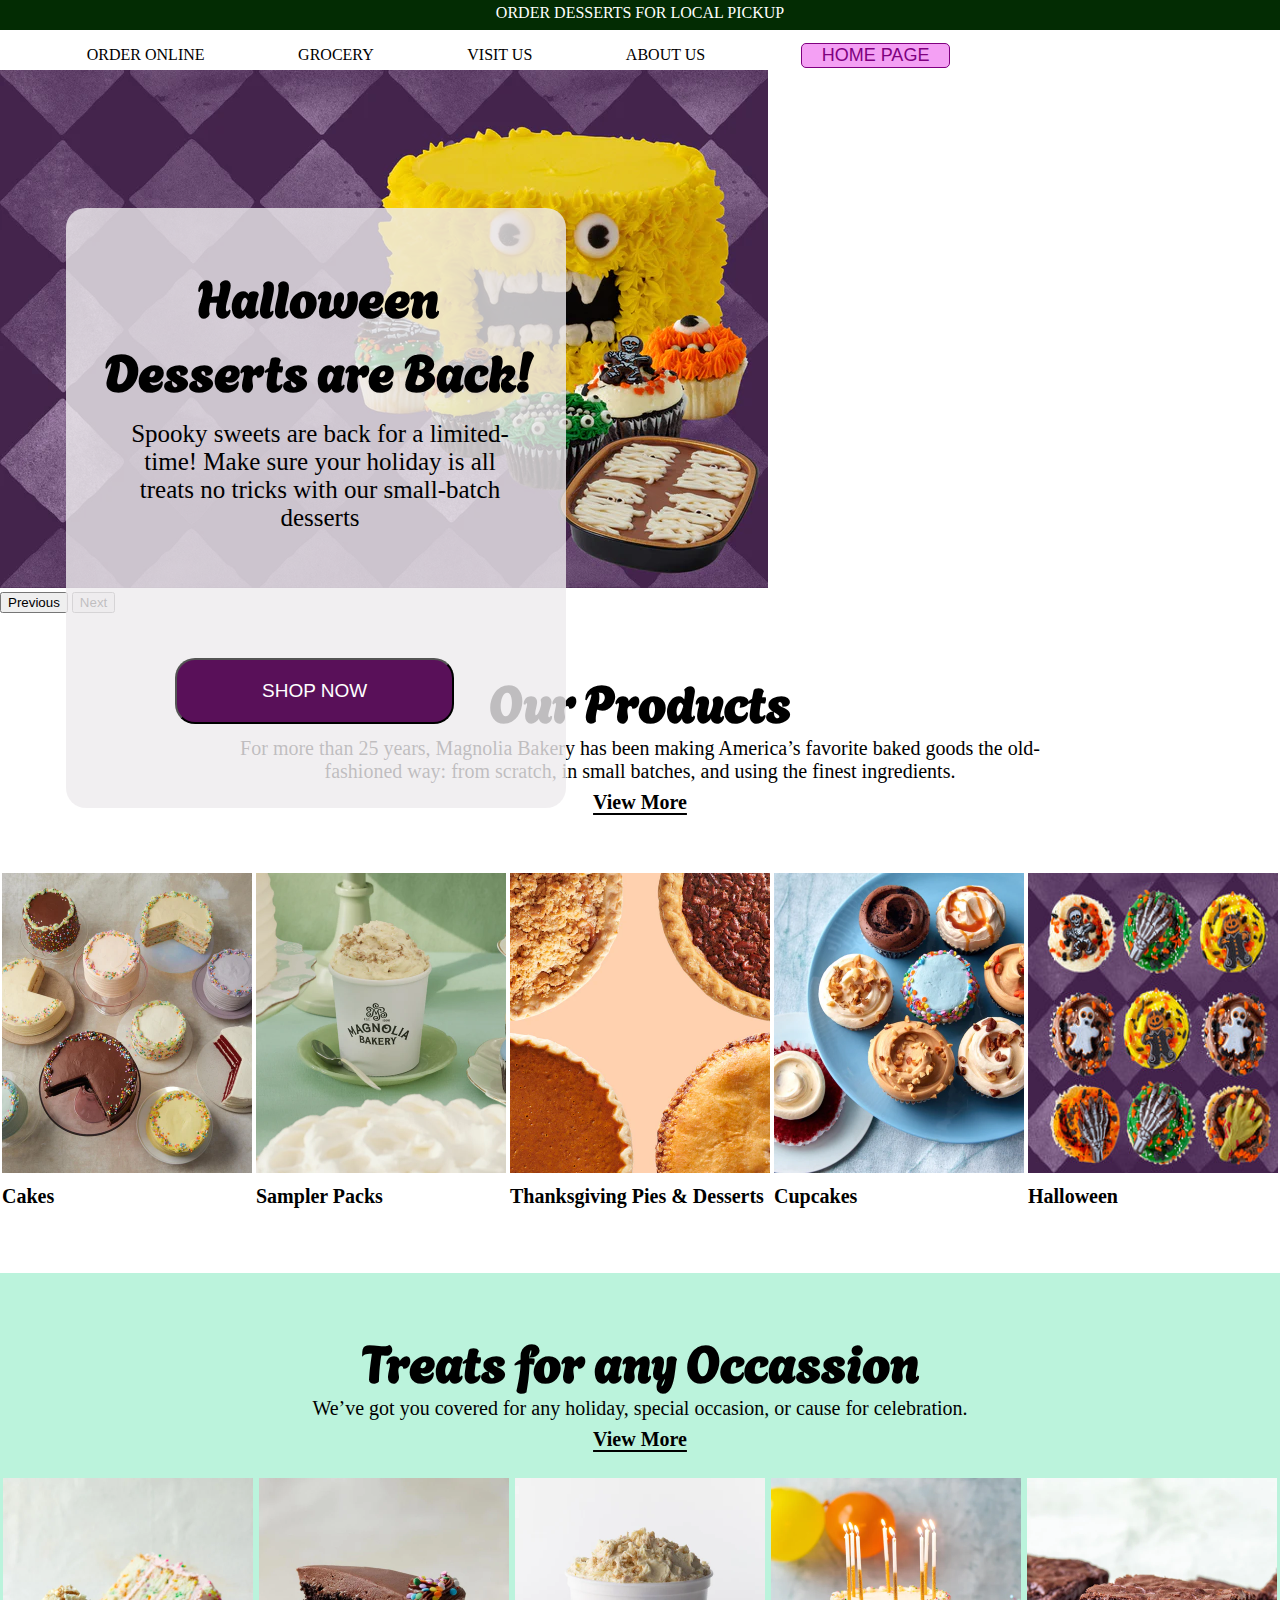
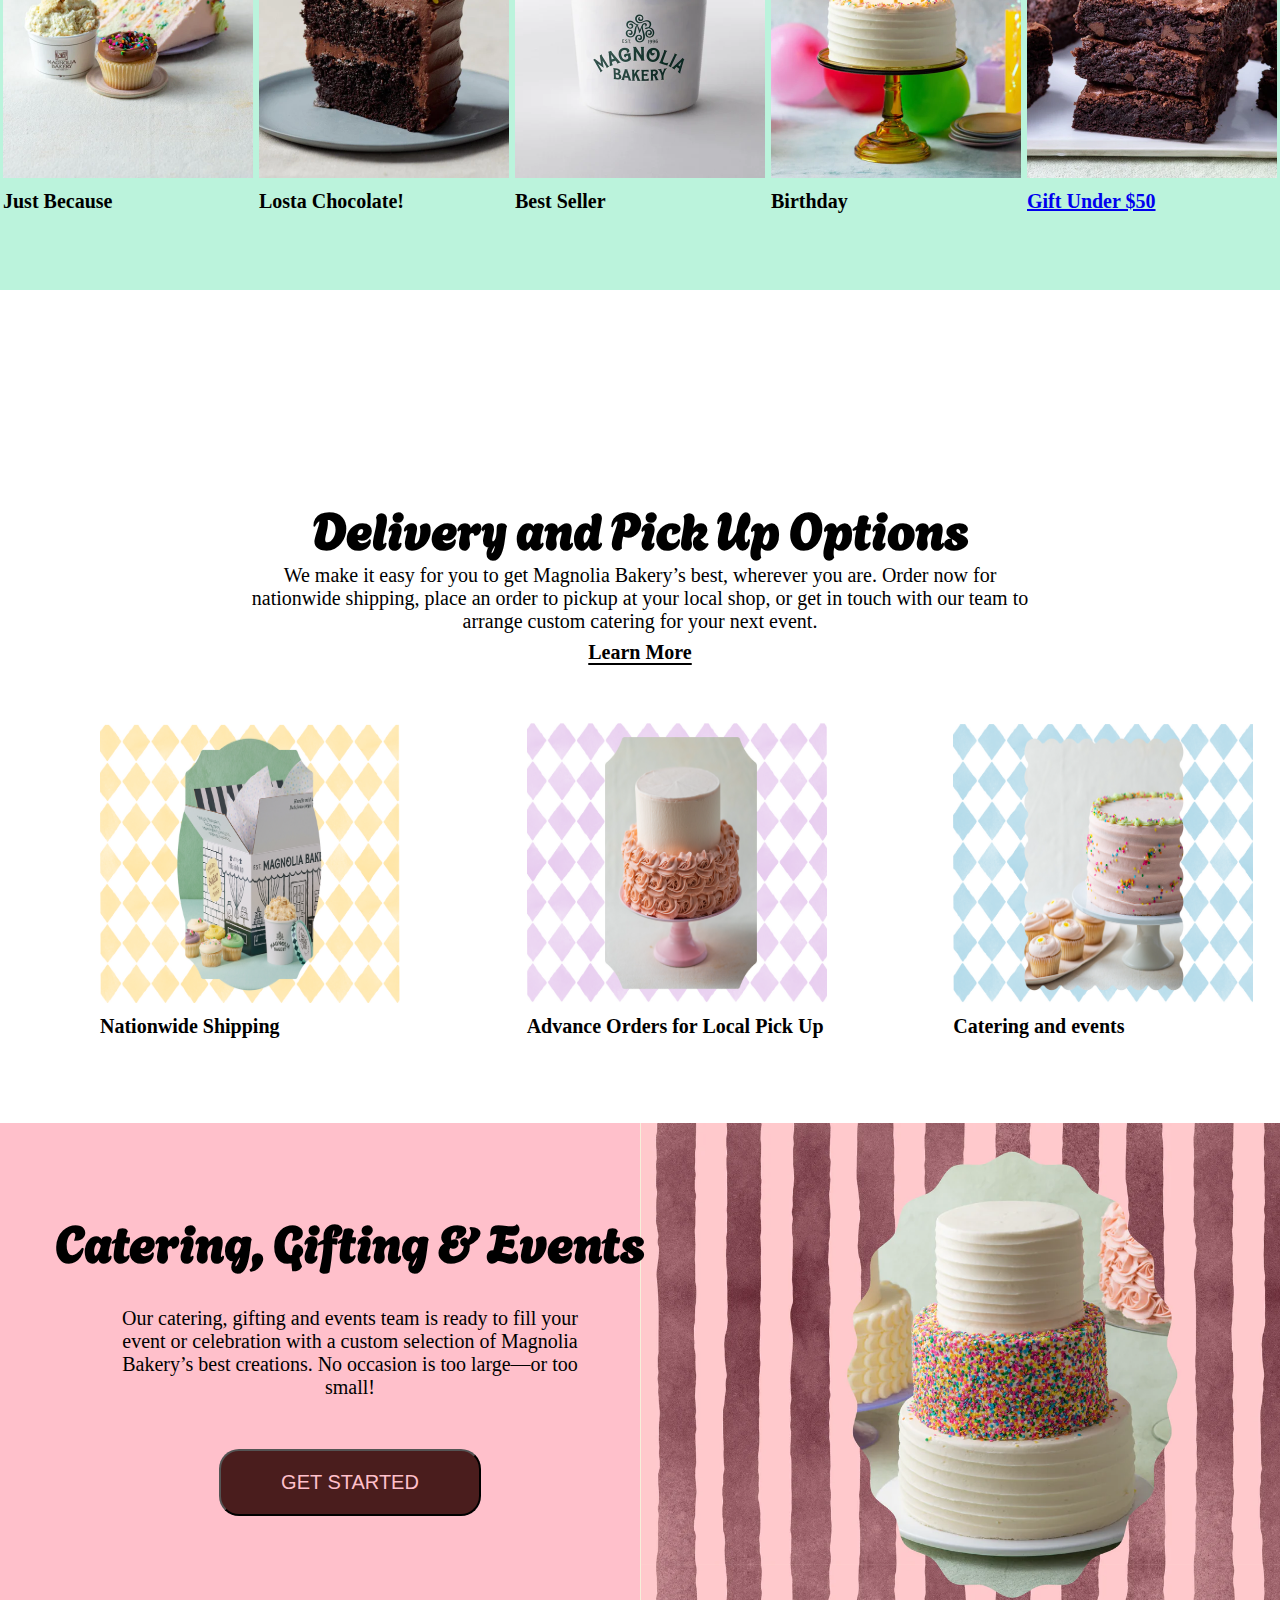
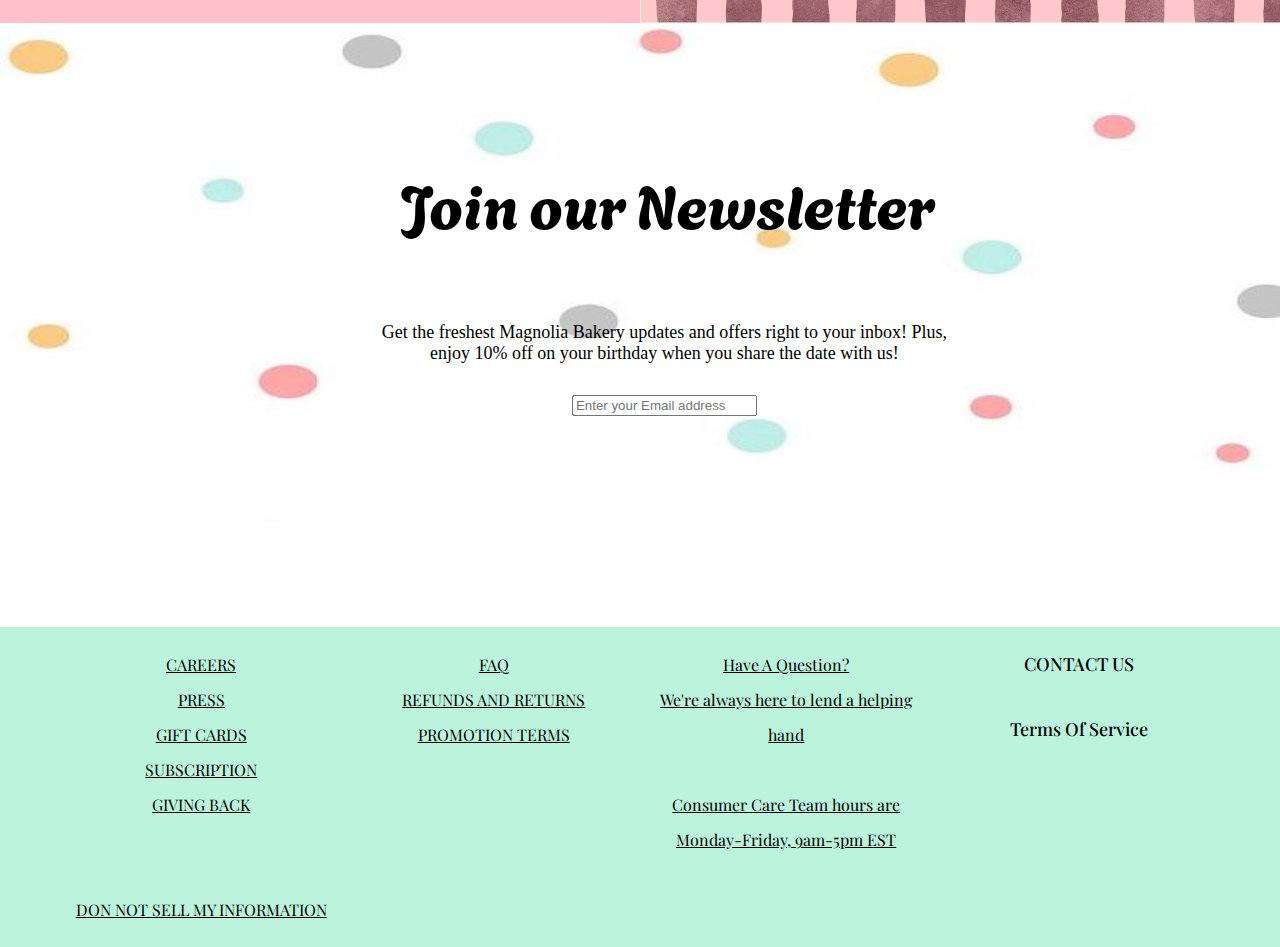
<file: index.html>
<!DOCTYPE html>
<html lang="en">
  <head>
    <meta charset="UTF-8" />
    <meta name="viewport" content="width=device-width, initial-scale=1.0" />
    <link rel="preconnect" href="https://fonts.googleapis.com" />
   <link href="https://fonts.googleapis.com/css2?family=Agbalumo&family=Bricolage+Grotesque&family=Crimson+Text&family=Fira+Sans:ital@1&family=Noto+Serif+Display:wght@700&family=PT+Sans+Narrow&family=Playfair+Display&family=Qwitcher+Grypen:wght@700&family=Roboto:ital,wght@1,300&display=swap" rel="stylesheet">
<link href="https://fonts.googleapis.com/css2?family=Agbalumo&family=Bricolage+Grotesque&family=Crimson+Text&family=Fira+Sans:ital@1&family=Noto+Serif+Display:wght@700&family=PT+Sans+Narrow&family=Playfair+Display:ital,wght@0,400;0,600;1,600&family=Qwitcher+Grypen:wght@700&family=Roboto:ital,wght@1,300&display=swap" rel="stylesheet">

<link href="https://fonts.googleapis.com/css2?family=Agbalumo&family=Bricolage+Grotesque&family=Crimson+Text&family=Fira+Sans:ital@1&family=Noto+Serif+Display:wght@700&family=PT+Sans+Narrow&family=Playfair+Display&family=Qwitcher+Grypen:wght@700&family=Roboto:ital,wght@1,300&display=swap" rel="stylesheet">
    <link
      rel="stylesheet"
      href="https://cdnjs.cloudflare.com/ajax/libs/font-awesome/6.4.2/css/all.min.css"
      integrity="sha512-z3gLpd7yknf1YoNbCzqRKc4qyor8gaKU1qmn+CShxbuBusANI9QpRohGBreCFkKxLhei6S9CQXFEbbKuqLg0DA=="
      crossorigin="anonymous"
      referrerpolicy="no-referrer"
    />

    <link
      href="https://cdn.jsdelivr.net/npm/bootstrap@5.3.2/dist/css/bootstrap.min.css"
      rel="stylesheet"
      integrity="sha384-T3c6CoIi6uLrA9TneNEoa7RxnatzjcDSCmG1MXxSR1GAsXEV/Dwwykc2MPK8M2HN"
      crossorigin="anonymous"
    />
    <script
      src="https://cdn.jsdelivr.net/npm/bootstrap@5.3.2/dist/js/bootstrap.bundle.min.js"
      integrity="sha384-C6RzsynM9kWDrMNeT87bh95OGNyZPhcTNXj1NW7RuBCsyN/o0jlpcV8Qyq46cDfL"
      crossorigin="anonymous"
    ></script>
  <script src="https://cdn.jsdelivr.net/npm/bootstrap@5.3.2/dist/js/bootstrap.bundle.min.js" integrity="sha384-C6RzsynM9kWDrMNeT87bh95OGNyZPhcTNXj1NW7RuBCsyN/o0jlpcV8Qyq46cDfL" crossorigin="anonymous"></script>
    <link rel="stylesheet" href="./style.css" />
    <link rel="stylesheet" href="./login.js" />

    <title>Document</title>
  </head>
  <body>
    
<div class="smallbar">
      <p>ORDER DESSERTS FOR LOCAL PICKUP</p>
    </div>
    <div id="navbar" class>
      <ul class="more">
        <li class="more">
          ORDER ONLINE <i class="fa-solid fa-chevron-down"></i>
        </li>

        <li class="more">GROCERY <i class="fa-solid fa-chevron-down"></i></li>

        <li class="more">VISIT US <i class="fa-solid fa-chevron-down"></i></li>
        <li class="more">ABOUT US <i class="fa-solid fa-chevron-down"></i></li>
      
        <a href="index.html"><button class="lay" type="button" class="btn btn-primary btn-sm">
          HOME PAGE
        </button></a>
        <a href=""><i class="fa-solid fa-magnifying-glass icons"></i></a>
        <a href="./login.html"
          ><i class="fa-regular fa-circle-user icons"></i
        ></a>
        <a href=""><i class="fa-solid fa-cart-shopping icons"></i></a>
      </ul>
    </div>
    
        
<!-- Ket Thuc Navbar -->
    <div id="carouselExampleAutoplaying" class="carousel slide" data-bs-ride="carousel">
  <div class="carousel-inner">
    <div class="carousel-item active">
      <img src="./image/used/Halloween_AON36_768x.webp" class="d-block w-100" alt="...">
      <h1 class="purplechocolate">Halloween Desserts are Back!</h1>
      <p class="purplesocola">Spooky sweets are back for a limited-time! Make sure your holiday is all treats no tricks with our small-batch desserts</p>
      <button type="button" class="tea">SHOP NOW</button></div>
    </div>

    <!-- <div class="carousel-item">
      <img src="./image/used/Homepage_e8bac074-bc7e-4a10-b1b9-8b42674b987d_768x.webp" class="d-block w-100" alt="..." style="height: 500px;">
      <h1 class="yellowchocolate">Shop Thanksgiving Pies & Desserts</h1>
      <p class="yellowsocola">Our Thanksgiving desserts shop is open for business! World-famous Banana Pudding, Thanksgiving cupcakes and buttery, flaky pies are now available for pick-up and nationwide shipping!</p>
      <button type="button" class="tea ">SHOP NOW</button></div>
    </div> -->

    

  </div>
  <button class="carousel-control-prev" type="button" data-bs-target="#carouselExampleAutoplaying" data-bs-slide="prev">
    <span class="carousel-control-prev-icon" aria-hidden="true"></span>
    <span class="visually-hidden">Previous</span>
  </button>
  <button class="carousel-control-next" type="button" data-bs-target="#carouselExampleAutoplaying" data-bs-slide="next">
    <span class="carousel-control-next-icon" aria-hidden="true"></span>
    <span class="visually-hidden">Next</span>
  </button>
</div>

    
    <!-- trang 2 -->
    <div id="product" class="container">
      <h1 class="chilli">Our Products</h1>
      <p class="chillies">
        For more than 25 years, Magnolia Bakery has been making America’s
        favorite baked goods the old-fashioned way: from scratch, in small
        batches, and using the finest ingredients.
      </p>
    </div>
    <!-- View more -->
    <div id="view">
      <h2><a href="">View More</a></h2>
    </div>

    <!-- 5 cai hinh gi do  -->

    <div id="class" class="containerr">
      <div class="pic">
        <a href="index2.html"><img 
          src="image/used/cakes_500x600_crop_center.webp"
          alt=""
          style="width: 250px; height: 300px"
        /></a>
        <h2>Cakes</h2>
      </div>
      <div class="pic">
        <a href="index2.html"><img
          src="image/used/220415_CL_Magnolia_02_TableScape_Closeup_134_500x600_crop_center.webp"
          style="width: 250px; height: 300px"
        /></a>
        <h2>Sampler Packs</h2>
      </div>
      <div class="pic">
        <a href="index2.html"><img
          src="image/used/Homepage_500x600_crop_center.webp"
          alt=""
          style="width: 260px; height: 300px"
        /></a>
        <h2>Thanksgiving Pies & Desserts</h2>
      </div>
      <div class="pic">
        <a href="index2.html"><img
          src="image/used/cupcakes_500x600_crop_center.webp"
          alt=""
          style="width: 250px; height: 300px"
        /></a>
        <h2>Cupcakes</h2>
      </div>
      <div class="pic">
        <a href="index2.html"><img
          src="image/used/Halloween_AON38_260x265_crop_center.jpg"
          alt=""
          style="width: 250px; height: 300px"
        /></a>
        <h2>Halloween</h2>
      </div>
    </div>

    <!-- Treats for any Occassion -->
<div class="brace">
    <h1 class="pan">Treats for any Occassion</h1>
    <p class="chillies">We’ve got you covered for any holiday, special occasion, or cause for celebration.</p>
    <div id="view">
      <h2><a href="">View More</a></h2>
    </div>
  <div class="all">
    <div class="pic">
      <a href="index2.html"><img src="image/used/9__Hummingbird_WC_0061_500x600_crop_center.webp" alt="" style="height: 300px; width: 250px;"></a>
      <h2>Just Because</h2>
    </div>
    <div class="pic">
      <a href="index2.html"><img src="image/used/Grop_Shot_25335_1_500x600_crop_center.webp" alt="" style="height: 300px; width: 250px;"></a>
      <h2>Losta Chocolate!</h2>
    </div>
    <div class="pic">
      <a href="index2.html"><img src="image/used/Classic_Banana_Pudding_1_500x600_crop_center.webp" alt=""style="height: 300px; width: 250px;"></a>
      <h2>Best Seller</h2>
    </div>
    <div class="pic">
      <a href="index2.html"><img src="image/used/Birthday__10_500x600_crop_center.webp" alt=""style="height: 300px; width: 250px;"></a>
      <h2>Birthday</h2>
    </div>
    <div class="pic">
      <a href="index2.html"><img src="image/used/Mini_Van_Van_6PK_500x600_crop_center.webp" alt=""style="height: 300px; width: 250px;">
      <h2>Gift Under $50</h2></a>
    </div>
  </div>
</div>




  

  

  

  

    <!-- dilivery and pick up options -->
    <div id="delivery" class="pickup">
      <h1 class="pan">Delivery and Pick Up Options</h1>
      <p class="chillies">
        We make it easy for you to get Magnolia Bakery’s best, wherever you are.
        Order now for nationwide shipping, place an order to pickup at your
        local shop, or get in touch with our team to arrange custom catering for
        your next event.
      </p>
    </div>

    <div id="view">
      <h2><a href="">Learn More</a></h2>
    </div>

    <!-- 3 cai hinh  -->
    <div id="class" class="containerr">
      <div class="pics">
        <a href="index2"><img
          src="image/used/website01_1_900x.png"
          alt=""
          style="width: 300px; height: 280px"
        /></a>
        <h2>Nationwide Shipping</h2>
      </div>
      <div class="pics">
        <a href="index2.html"><img
          src="image/used/website03_900x.png"
          alt=""
          style="width: 300px; height: 280px"
        /></a>
        <h2>Advance Orders for Local Pick Up</h2>
      </div>
      <div class="pics">
        <a href="index2"><img
          src="image/used/website02_2_900x.png"
          alt=""
          style="width: 300px; height: 280px"
        /></a>
        <h2>Catering and events</h2>
      </div>
    </div>

    <!-- Catering, Gifting and Events -->

    <div class="butter">
      <img
        class="pinkcake"
        src="image/used/pink cake.webp"
        alt=""
        style="height: 500px"
      />
      <div class="sea"><h1 class="apple">Catering, Gifting & Events</h1>
      <p class="banana">
        Our catering, gifting and events team is ready to fill your event or
        celebration with a custom selection of Magnolia Bakery’s best creations.
        No occasion is too large—or too small!
      </p>
    <button type="button" class="coffee">GET STARTED</button></div>
      

    <!-- Join our Newsletter -->
    <div class="car">
        <img class="pen" src="image/used/ef1e9043fbc05430da66b7be51d63bc1.jpeg" alt="" >
      <div class="pie">Join our Newsletter</div>
      <br>
      <div class="pies">
        Get the freshest Magnolia Bakery updates and offers right to your inbox!
        Plus, enjoy 10% off on your birthday when you share the date with us!
      </p>
      <form class="piee" role="search">
        <input
          class="form-control me-2"
          type="search"
          placeholder="Enter your Email address"
          aria-label="Enter your Email address"
        />
      </form>
    </div>

    <!-- phan cuoi cung -->
    <footer class="footer">
      <div class="design">
        <div class="row">
            <div class="footer-col">
                
                <!-- <ul> -->
                  <li><a href="https://www.magnoliabakery.com/pages/join-our-team">CAREERS</a></li>
                    <li><a href="media@magnoliabakery.com">PRESS</a></li>
                    <li><a href="https://www.magnoliabakery.com/products/magnolia-bakery-gift-card">GIFT CARDS</a></li>
                    <li><a href="https://www.magnoliabakery.com/pages/subscription">SUBSCRIPTION</a></li>
                    <li><a href="https://www.magnoliabakery.com/pages/donation-request">GIVING BACK</a></li>
                    <br>
                    <br>
                    <li><a href="https://privacyportal.onetrust.com/webform/ed1ead2d-fad6-4702-97d2-cdd7cd154276/774c96db-a49a-4eeb-9fe4-123f4b67b060">DON NOT SELL MY INFORMATION</a></li>

                <!-- </ul> -->
            </div>
            <div class="footer-col">
                
                <li><a href="https://www.magnoliabakery.com/pages/faq">FAQ</a></li>
                    <li><a href="https://www.magnoliabakery.com/pages/faq#refunds">REFUNDS AND RETURNS</a></li>
                    <li><a href="https://www.magnoliabakery.com/account/login?return_url=%2Faccount#promotion_terms">PROMOTION TERMS</a></li>
                
            </div>
            <div class="footer-col">
                
              <li><a href="">Have A Question?</a></li>
                
                    <li><a href="#">We're always here to lend a helping hand</a></li>
                    <br>
                    <li><a href="#">Consumer Care Team hours are Monday-Friday, 9am-5pm EST</a></li>
                
            </div>
            <div class="footer-col">
                <h4>CONTACT US</h4>
                <div>
                    <a href="https://www.facebook.com/MagnoliaBakery/"><i class="fa-brands fa-facebook"></i></a>
                    <a href="https://www.instagram.com/magnoliabakery"><i class="fa-brands fa-instagram"></i></a>
                    <a href="https://www.twitter.com/magnoliabakery"><i class="fa-brands fa-twitter"></i></a>
                    <a href="https://www.pinterest.com/magnoliabakery"><i class="fa-brands fa-pinterest"></i></a>
                </div>
                <h4>Terms of service</h4>
                <div>
                    <a href="#"><i class="fa-brands fa-cc-visa"></i></a>
                    <a href="#"><i class="fa-brands fa-cc-mastercard"></i></a>
                    <a href="#"><i class="fa-brands fa-cc-amex"></i></a>
                    <a href="#"><i class="fa-brands fa-cc-discover"></i></a>
                    <a href="#"><i class="fa-brands fa-cc-amazon-pay"></i></a>
                </div>
            </div>

        </div>
        
  </body>
</html>
</file>
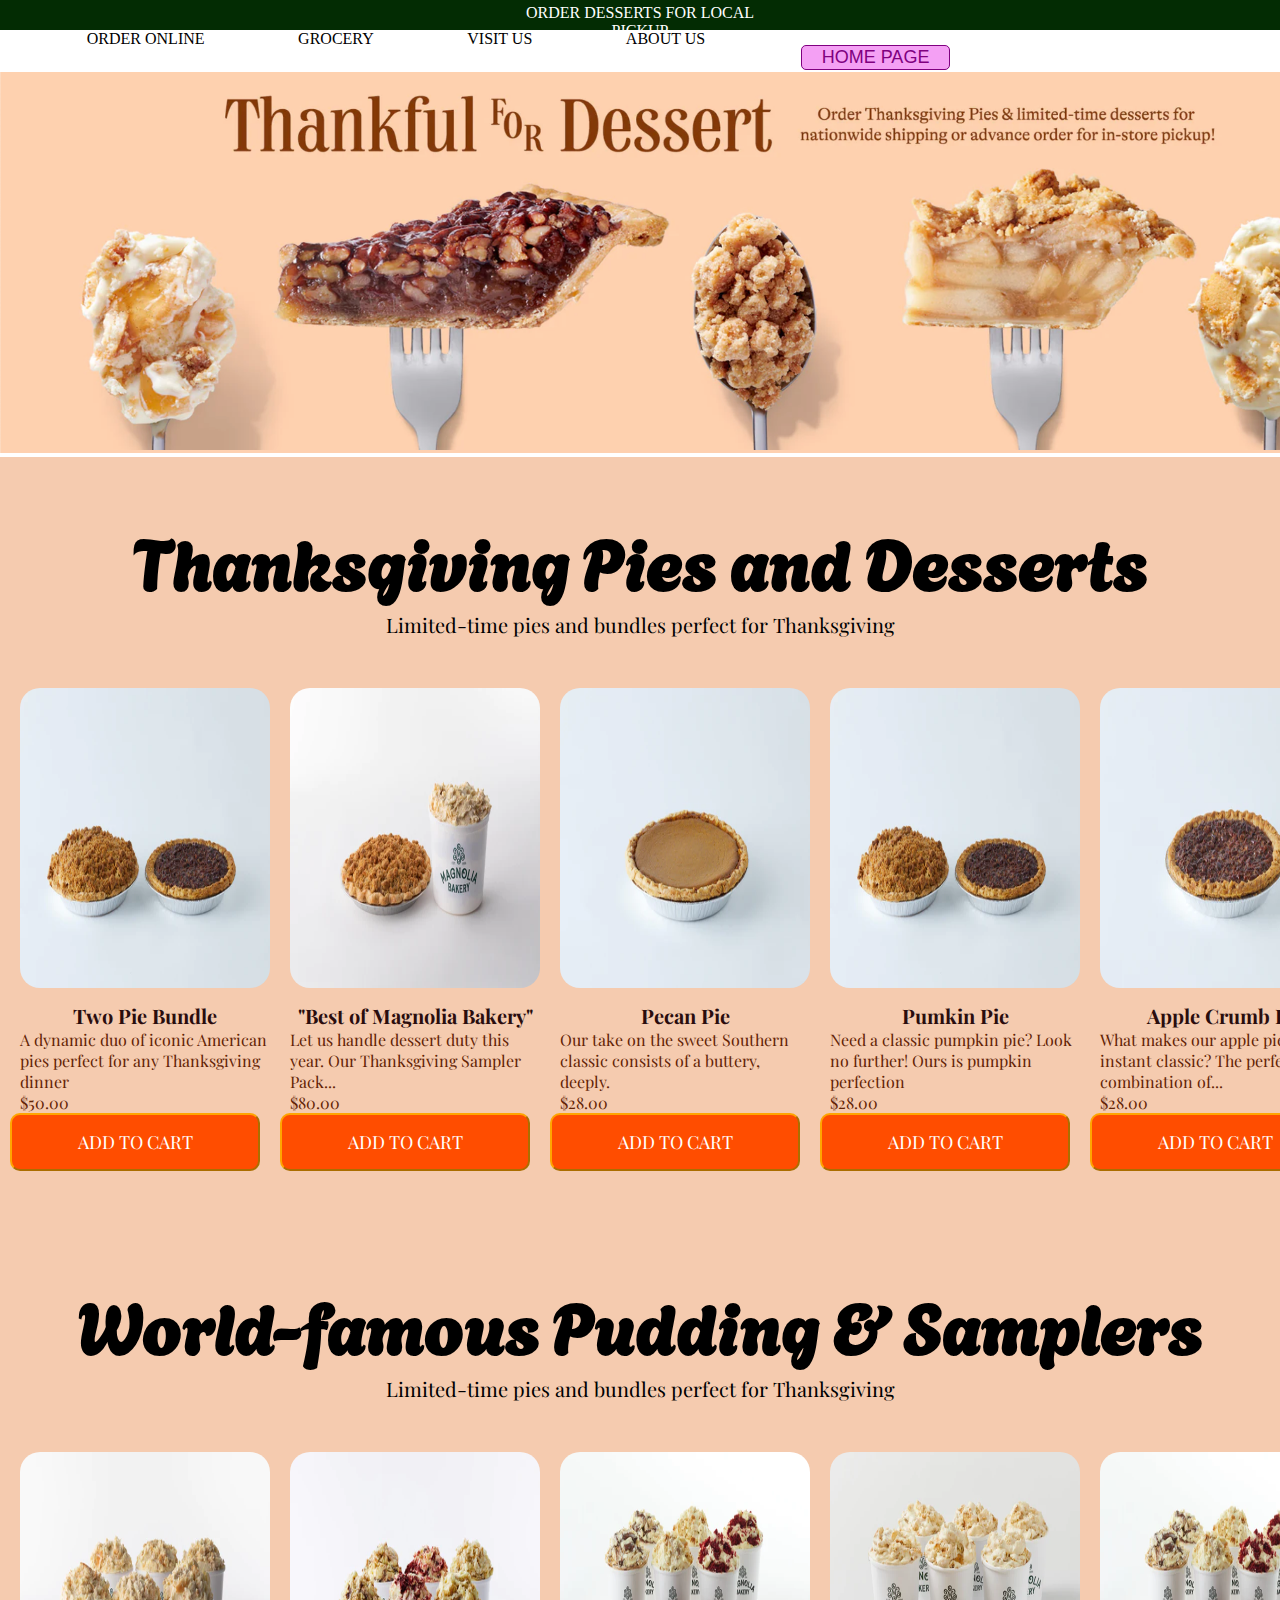
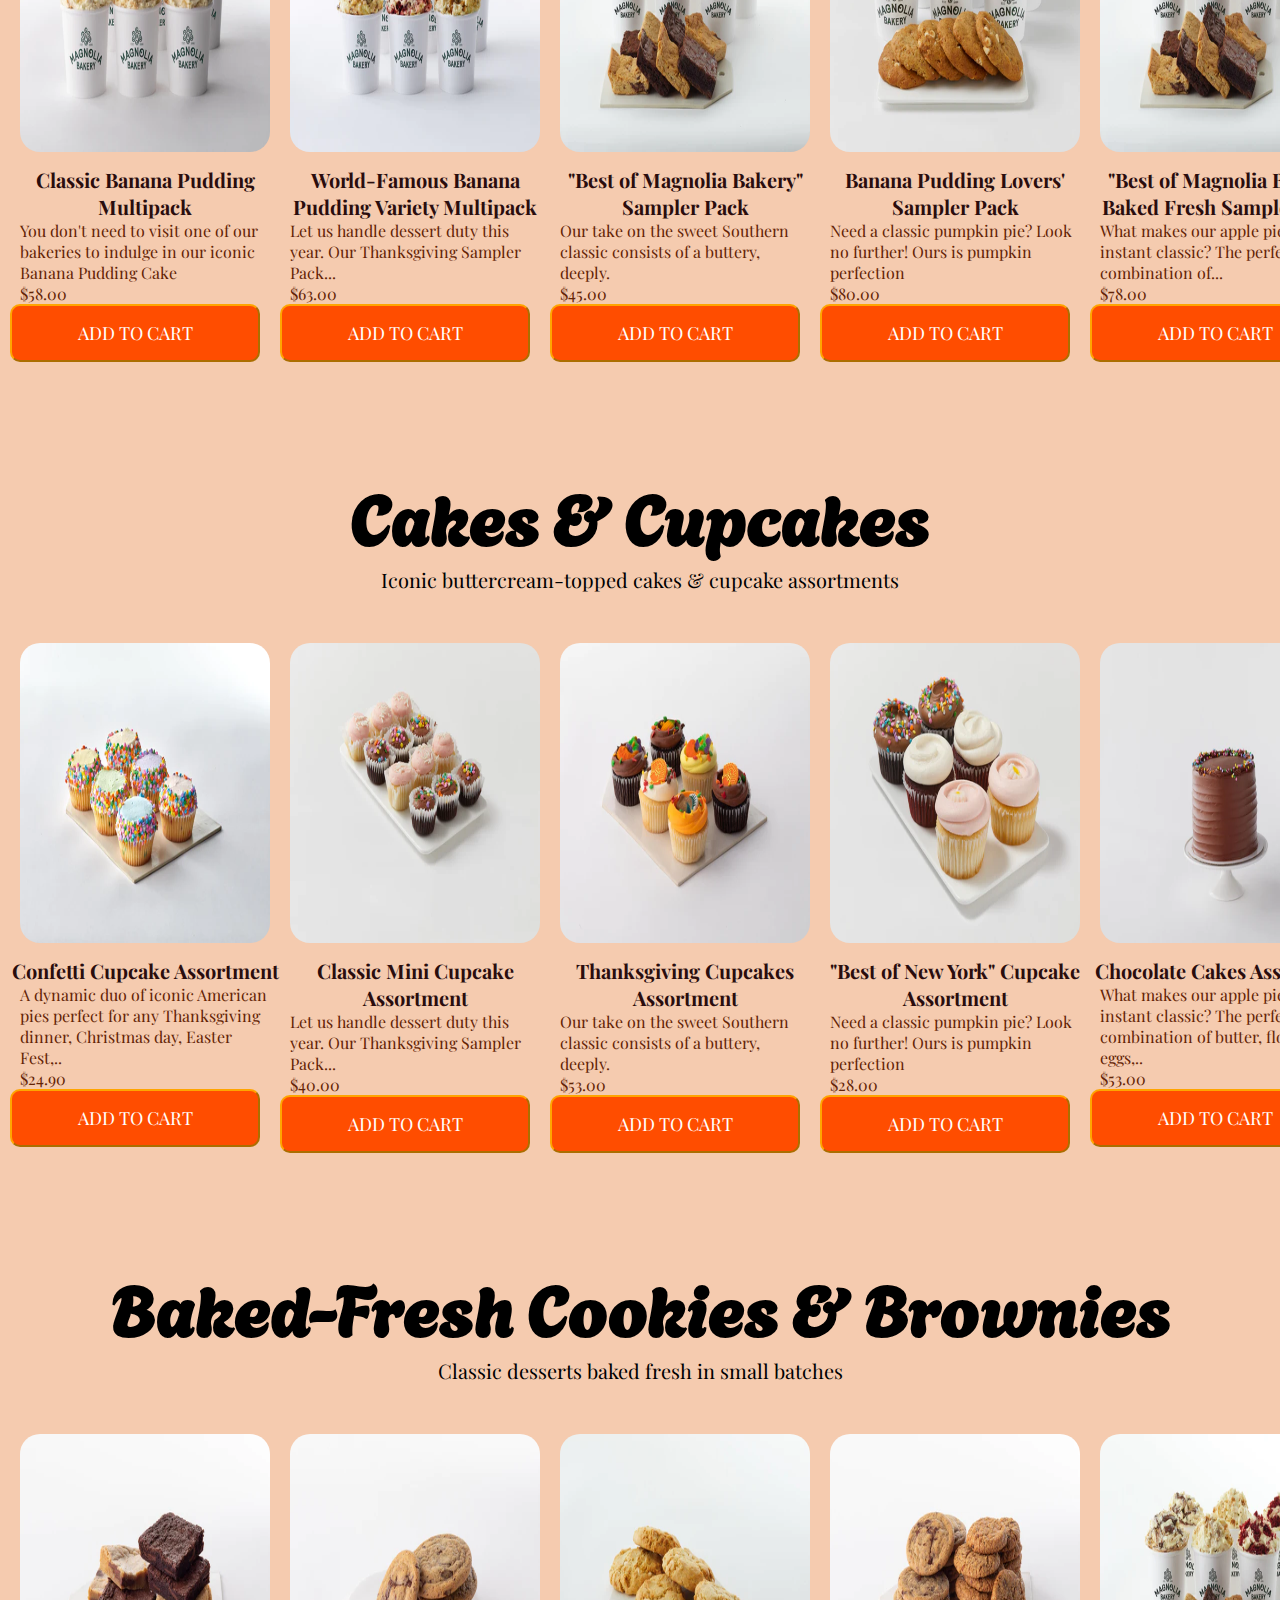
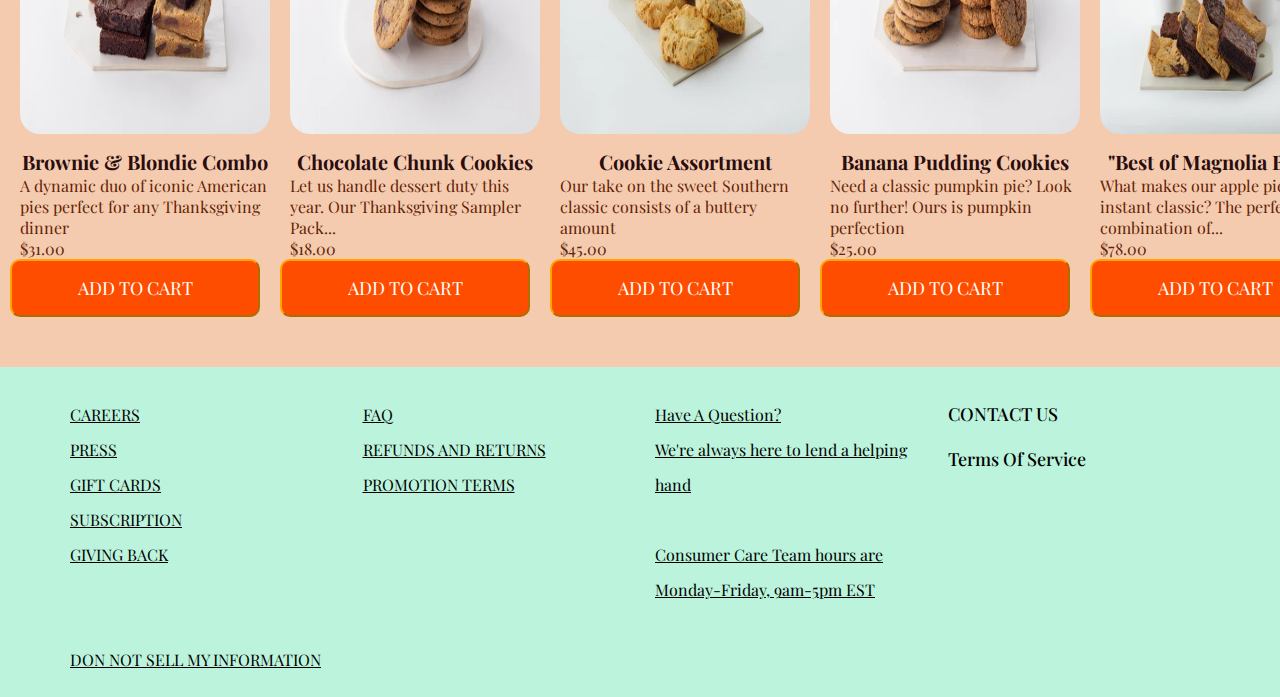
<file: index2.html>
<!DOCTYPE html>
<html lang="en">
  <head>
    <meta charset="UTF-8" />
    <meta name="viewport" content="width=device-width, initial-scale=1.0" />
    <link rel="preconnect" href="https://fonts.googleapis.com" />
   <link href="https://fonts.googleapis.com/css2?family=Bricolage+Grotesque&family=Crimson+Text&family=Fira+Sans:ital@1&family=Noto+Serif+Display:wght@500&family=PT+Sans+Narrow&family=Qwitcher+Grypen:wght@700&family=Roboto:ital,wght@1,300&display=swap" rel="stylesheet">
<link href="https://fonts.googleapis.com/css2?family=Agbalumo&family=Bricolage+Grotesque&family=Crimson+Text&family=Fira+Sans:ital@1&family=Noto+Serif+Display:wght@700&family=PT+Sans+Narrow&family=Playfair+Display:ital,wght@0,400;0,600;1,600&family=Qwitcher+Grypen:wght@700&family=Roboto:ital,wght@1,300&display=swap" rel="stylesheet">

    <link
      rel="stylesheet"
      href="https://cdnjs.cloudflare.com/ajax/libs/font-awesome/6.4.2/css/all.min.css"
      integrity="sha512-z3gLpd7yknf1YoNbCzqRKc4qyor8gaKU1qmn+CShxbuBusANI9QpRohGBreCFkKxLhei6S9CQXFEbbKuqLg0DA=="
      crossorigin="anonymous"
      referrerpolicy="no-referrer"
    />

    <link
      href="https://cdn.jsdelivr.net/npm/bootstrap@5.3.2/dist/css/bootstrap.min.css"
      rel="stylesheet"
      integrity="sha384-T3c6CoIi6uLrA9TneNEoa7RxnatzjcDSCmG1MXxSR1GAsXEV/Dwwykc2MPK8M2HN"
      crossorigin="anonymous"
    />
    <script
      src="https://cdn.jsdelivr.net/npm/bootstrap@5.3.2/dist/js/bootstrap.bundle.min.js"
      integrity="sha384-C6RzsynM9kWDrMNeT87bh95OGNyZPhcTNXj1NW7RuBCsyN/o0jlpcV8Qyq46cDfL"
      crossorigin="anonymous"
    ></script>
    <link rel="stylesheet" href="./style2.css" />
  
    <title>Document</title>
  </head>
  <body>
<div class="smallbar">
      <p>ORDER DESSERTS FOR LOCAL PICKUP</p>
    </div>
    <div id="navbar" class>
      <ul class="more">
        <li class="more">
          ORDER ONLINE <i class="fa-solid fa-chevron-down"></i>
        </li>

        <li class="more">GROCERY <i class="fa-solid fa-chevron-down"></i></li>

        <li class="more">VISIT US <i class="fa-solid fa-chevron-down"></i></li>
        <li class="more">ABOUT US <i class="fa-solid fa-chevron-down"></i></li>
      
        <a href="index.html"><button class="lay" type="button" class="btn btn-primary btn-sm">
          HOME PAGE
        </button></a>
        <a href=""><i class="fa-solid fa-magnifying-glass icons"></i></a>
        <a href="./login.html"
          ><i class="fa-regular fa-circle-user icons"></i
        ></a>
        <a href=""><i class="fa-solid fa-cart-shopping icons"></i></a>
      </ul>
    </div>

<img class="begin" src="image/screenshot.png" alt="">

    <!-- Phan Thanksgiving and Desserts -->
  

<div class="day">
       <h2 class="light">Thanksgiving Pies and Desserts </h2>
  <p class="cuc">Limited-time pies and bundles perfect for Thanksgiving </p>
    <div class="container">

      <div class="small">
         <a href="./product.html"><img class="pie" src="image/2nd/Apple_PecanPieBundle_500x.webp" alt=""></a>
         <h3>Two Pie Bundle</h3>
         <p>A dynamic duo of iconic American pies perfect for any Thanksgiving dinner </p>
         <p>$50.00</p>
         <button type="button" class="btn ">
          ADD TO CART
        </button>
      </div>

      <div class="small">
        <a href="./product.html"><img class="pie" src="image/2nd/SamplerPackPie1_500x.webp" alt=""></a>
        <h3>"Best of Magnolia Bakery"</h3>
        <p>Let us handle dessert duty this year. Our Thanksgiving Sampler Pack...</p>
        <p>$80.00</p>
        <button type="button" class="btn ">
          ADD TO CART
        </button>
      </div>
      
      <div class="small">
        <a href="./product.html"><img class="pie" src="image/2nd/PumpkinPie8_500x.webp" alt=""></a>
        <h3>Pecan Pie </h3>
        <p>Our take on the sweet Southern classic consists of a buttery, deeply.</p>
        <p>$28.00</p>
        <button type="button" class="btn ">
          ADD TO CART
        </button>
      </div>

      <div class="small">
        <a href="./product.html"><img class="pie" src="image/2nd/Apple_PecanPieBundle_500x.webp" alt=""></a>
        <h3>Pumkin Pie</h3>
        <p>Need a classic pumpkin pie? Look no further! Ours is pumpkin perfection</p>
        <p>$28.00</p>
        <button type="button" class="btn">
          ADD TO CART
        </button>
      </div>

      <div class="small">
        <a href="./product.html"><img class="pie" src="image/2nd/PecanPie8_500x.webp" alt=""></a>
        <h3>Apple Crumb Pie</h3>
        <p>What makes our apple pie an instant classic? The perfect combination of...</p>
        <p>$28.00</p>
        <button type="button" class="btn">
          ADD TO CART
        </button>
      </div>
   </div>
 </div>
        <!-- Ket thuc phan thanksgiving -->   

     <!-- Phan World famous Pudding & Samplers    -->
     <div class="day">
  <h2 class="light">World-famous Pudding & Samplers</h2>
  <p class="cuc">Limited-time pies and bundles perfect for Thanksgiving </p>
    <div class="container">
      <div class="small">
         <a href="./product.html"></a><img class="pie" src="image/2nd/Classic6Pack_1_500x.webp" alt=""></a>
         <h3>Classic Banana Pudding Multipack</h3>
         <p>You don't need to visit one of our bakeries to indulge in our iconic Banana Pudding Cake</p>
         <p>$58.00</p>
         <button type="button" class="btn">
          ADD TO CART
        </button>
      </div>

      <div class="small">
        <a href="./product.html"></a><img class="pie" src="image/2nd/BananaPuddingVarietyPack_500x.webp" alt=""></a>
        <h3>World-Famous Banana Pudding Variety Multipack</h3>
        <p>Let us handle dessert duty this year. Our Thanksgiving Sampler Pack...</p>
        <p>$63.00</p>
        <button type="button" class="btn">
          ADD TO CART
        </button>
      </div>
      
      <div class="small">
        <a href="./product.html"><img class="pie" src="image/2nd/BestofMagnoliaBakeryBakedFreshSamplerPack2_500x.webp" alt=""></a>
        <h3>"Best of Magnolia Bakery" Sampler Pack </h3>
        <p>Our take on the sweet Southern classic consists of a buttery, deeply.</p>
        <p>$45.00</p>
        <button type="button" class="btn">
          ADD TO CART
        </button>
      </div>

      <div class="small">
        <a href="./product.html"><img class="pie" src="image/2nd/BananaPuddingLoversSamplerPack_9f1691e1-2403-4705-b2cc-cc966c819ddb_500x.webp" alt=""></a>
        <h3>Banana Pudding Lovers' Sampler Pack</h3>
        <p>Need a classic pumpkin pie? Look no further! Ours is pumpkin perfection</p>
        <p>$80.00</p>
        <button type="button" class="btn ">
          ADD TO CART
        </button>
      </div>

      <div class="small">
        <a href="./product.html"><img class="pie" src="image/2nd/BestofMagnoliaBakeryBakedFreshSamplerPack2_500x.webp" alt=""></a>
        <h3>"Best of Magnolia Bakery" Baked Fresh Sampler Pack</h3>
        <p>What makes our apple pie an instant classic? The perfect combination of...</p>
        <p>$78.00</p>
        <button type="button" class="btn">
          ADD TO CART
        </button>
      </div>
   </div>
 </div>

<!-- Ket thuc phan World famous pudding & Sampler -->
 
<!-- Phan cakes and cupcakes -->
<div class="day">
  <h2 class="light">Cakes & Cupcakes </h2>
  <p class="cuc">Iconic buttercream-topped cakes & cupcake assortments</p>
    <div class="container">
      <div class="small">
         <a href="./product.html"><img class="pie" src="image/2nd/Confetti_6PK_2_9ac890fd-1d2e-454d-afdd-88fcc1fb5588_500x.webp" alt=""></a>
         <h3>Confetti Cupcake Assortment</h3>
         <p>A dynamic duo of iconic American pies perfect for any Thanksgiving dinner, Christmas day, Easter Fest,..</p>
         <p>$24.90</p>
         <button type="button" class="btn">
          ADD TO CART
        </button>
      </div>

      <div class="small">
        <a href="./product.html"><img class="pie" src="image/2nd/ClassicMiniCupcakeAssortment_500x.webp" alt=""></a>
        <h3>Classic Mini Cupcake Assortment</h3>
        <p>Let us handle dessert duty this year. Our Thanksgiving Sampler Pack...</p>
        <p>$40.00</p>
        <button type="button" class="btn ">
          ADD TO CART
        </button>
      </div>
      
      <div class="small">
        <a href="./product.html"><img class="pie" src="image/2nd/Classic_Thanksgiving_Cupcakes_6PK_e1fc23ec-1f22-4c3b-bde3-617483bba617_500x.webp" alt=""></a>
        <h3>Thanksgiving Cupcakes Assortment</h3>
        <p>Our take on the sweet Southern classic consists of a buttery, deeply.</p>
        <p>$53.00</p>
        <button type="button" class="btn">
          ADD TO CART
        </button>
      </div>

      <div class="small">
        <a href="./product.html"><img class="pie" src="image/2nd/BestofNewYorkCupcakeAssortment_500x.webp" alt=""></a>
        <h3>"Best of New York" Cupcake Assortment</h3>
        <p>Need a classic pumpkin pie? Look no further! Ours is pumpkin perfection</p>
        <p>$28.00</p>
        <button type="button" class="btn ">
          ADD TO CART
        </button>
      </div>

      <div class="small">
        <a href="./product.html"><img class="pie" src="image/2nd/6__Double_Choc_WC_0174_500x.webp" alt=""></a>
        <h3>Chocolate Cakes Assortment</h3>
        <p>What makes our apple pie an instant classic? The perfect combination of butter, flour, eggs,..</p>
        <p>$53.00</p>
        <button type="button" class="btn ">
          ADD TO CART
        </button>
      </div>
   </div>
 </div>
<!-- Ket thuc phan Cake and Cupcakes -->

<!-- Phan Baked fresh cookies and brownies -->
<div class="day">
  <h2 class="light">Baked-Fresh Cookies & Brownies</h2>
  <p class="cuc">Classic desserts baked fresh in small batches</p>
    <div class="container">
      <div class="small">
         <a href="./product.html"><img class="pie" src="image/2nd/Brownie_BlondieBundle_FP_25843_500x.webp" alt=""></a>
         <h3>Brownie & Blondie Combo</h3>
         <p>A dynamic duo of iconic American pies perfect for any Thanksgiving dinner</p>
         <p>$31.00</p>
         <button type="button" class="btn ">
          ADD TO CART
        </button>
      </div>

      <div class="small">
        <a href="./product.html"><img class="pie" src="image/2nd/Choc_Chunk_Cookie_6PK_25829_500x.webp" alt=""></a>
        <h3>Chocolate Chunk Cookies</h3>
        <p>Let us handle dessert duty this year. Our Thanksgiving Sampler Pack...</p>
        <p>$18.00</p>
        <button type="button" class="btn ">
          ADD TO CART
        </button>
      </div>
      
      <div class="small">
        <a href="./product.html"><img class="pie" src="image/2nd/BPCookies6PK_0416_500x.webp" alt=""></a>
        <h3>Cookie Assortment</h3>
        <p>Our take on the sweet Southern classic consists of a buttery amount</p>
        <p>$45.00</p>
        <button type="button" class="btn">
          ADD TO CART
        </button>
      </div>

      <div class="small">
        <a href="./product.html"></a><img class="pie" src="image/2nd/Baker_sChoiceCookies_25854_500x.webp" alt=""></a>
        <h3>Banana Pudding Cookies</h3>
        <p>Need a classic pumpkin pie? Look no further! Ours is pumpkin perfection</p>
        <p>$25.00</p>
        <button type="button" class="btn">
          ADD TO CART
        </button>
      </div>

      <div class="small">
        <a href="./product.html"><img class="pie" src="image/2nd/BestofMagnoliaBakeryBakedFreshSamplerPack2_500x.webp" alt=""></a>
        <h3>"Best of Magnolia Bakery"</h3>
        <p>What makes our apple pie an instant classic? The perfect combination of...</p>
        <p>$78.00</p>
        <button type="button" class="btn ">
          ADD TO CART
        </button>
      </div>
   </div>
 </div>

 <!-- Ket thuc phan bake fresh cookies and brownies -->




 <!-- Ket thuc phan Gift cards and Subscription -->
  
    <!-- phan cuoi cung -->
    <footer class="footer">
      <div class="design">
        <div class="row">
            <div class="footer-col">
                
                <!-- <ul> -->
                  <li><a href="https://www.magnoliabakery.com/pages/join-our-team">CAREERS</a></li>
                    <li><a href="media@magnoliabakery.com">PRESS</a></li>
                    <li><a href="https://www.magnoliabakery.com/products/magnolia-bakery-gift-card">GIFT CARDS</a></li>
                    <li><a href="https://www.magnoliabakery.com/pages/subscription">SUBSCRIPTION</a></li>
                    <li><a href="https://www.magnoliabakery.com/pages/donation-request">GIVING BACK</a></li>
                    <br>
                    <br>
                    <li><a href="https://privacyportal.onetrust.com/webform/ed1ead2d-fad6-4702-97d2-cdd7cd154276/774c96db-a49a-4eeb-9fe4-123f4b67b060">DON NOT SELL MY INFORMATION</a></li>

                <!-- </ul> -->
            </div>
            <div class="footer-col">
                
                <li><a href="https://www.magnoliabakery.com/pages/faq">FAQ</a></li>
                    <li><a href="https://www.magnoliabakery.com/pages/faq#refunds">REFUNDS AND RETURNS</a></li>
                    <li><a href="https://www.magnoliabakery.com/account/login?return_url=%2Faccount#promotion_terms">PROMOTION TERMS</a></li>
                
            </div>
            <div class="footer-col">
                
              <li><a href="">Have A Question?</a></li>
                
                    <li><a href="#">We're always here to lend a helping hand</a></li>
                    <br>
                    <li><a href="#">Consumer Care Team hours are Monday-Friday, 9am-5pm EST</a></li>
                
            </div>
            <div class="footer-col">
                <h4>CONTACT US</h4>
                <div>
                    <a href="https://www.facebook.com/MagnoliaBakery/"><i class="fa-brands fa-facebook"></i></a>
                    <a href="https://www.instagram.com/magnoliabakery"><i class="fa-brands fa-instagram"></i></a>
                    <a href="https://www.twitter.com/magnoliabakery"><i class="fa-brands fa-twitter"></i></a>
                    <a href="https://www.pinterest.com/magnoliabakery"><i class="fa-brands fa-pinterest"></i></a>
                </div>
                <h4>Terms of service</h4>
                <div>
                    <a href="#"><i class="fa-brands fa-cc-visa"></i></a>
                    <a href="#"><i class="fa-brands fa-cc-mastercard"></i></a>
                    <a href="#"><i class="fa-brands fa-cc-amex"></i></a>
                    <a href="#"><i class="fa-brands fa-cc-discover"></i></a>
                    <a href="#"><i class="fa-brands fa-cc-amazon-pay"></i></a>
                </div>
            </div>

        </div>
  </body>
</html>
</file>
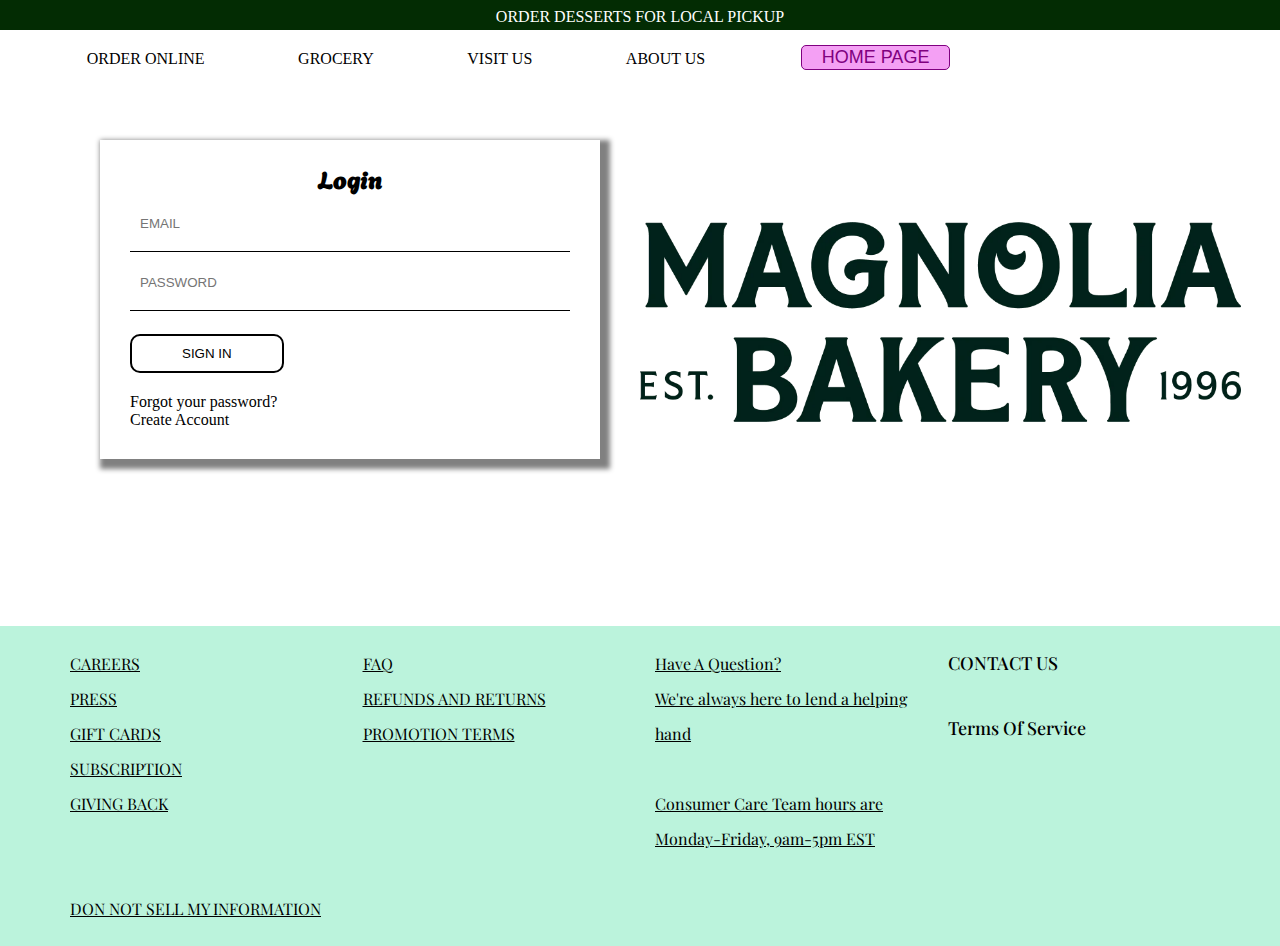
<file: login.html>
<!DOCTYPE html>
<html lang="en">
  <head>
    <meta charset="UTF-8" />
    <meta name="viewport" content="width=device-width, initial-scale=1.0" />

    <link rel="preconnect" href="https://fonts.googleapis.com" />
    <link rel="preconnect" href="https://fonts.gstatic.com" crossorigin />
    <link
      href="https://fonts.googleapis.com/css2?family=Bricolage+Grotesque&family=Crimson+Text&family=Fira+Sans:ital@1&family=Noto+Serif+Display:wght@500&family=PT+Sans+Narrow&family=Qwitcher+Grypen:wght@700&family=Roboto:ital,wght@1,300&display=swap"
      rel="stylesheet"
    />
    <link href="https://fonts.googleapis.com/css2?family=Agbalumo&family=Bricolage+Grotesque&family=Crimson+Text&family=Fira+Sans:ital@1&family=Noto+Serif+Display:wght@700&family=PT+Sans+Narrow&family=Playfair+Display:ital,wght@0,400;0,600;1,600&family=Qwitcher+Grypen:wght@700&family=Roboto:ital,wght@1,300&display=swap" rel="stylesheet">

    <link href="https://fonts.googleapis.com/css2?family=Agbalumo&family=Bricolage+Grotesque&family=Crimson+Text&family=Fira+Sans:ital@1&family=Noto+Serif+Display:wght@700&family=PT+Sans+Narrow&family=Playfair+Display&family=Qwitcher+Grypen:wght@700&family=Roboto:ital,wght@1,300&display=swap" rel="stylesheet">

    <link
      rel="stylesheet"
      href="https://cdnjs.cloudflare.com/ajax/libs/font-awesome/6.4.2/css/all.min.css"
      integrity="sha512-z3gLpd7yknf1YoNbCzqRKc4qyor8gaKU1qmn+CShxbuBusANI9QpRohGBreCFkKxLhei6S9CQXFEbbKuqLg0DA=="
      crossorigin="anonymous"
      referrerpolicy="no-referrer"
    />

    <link
      href="https://cdn.jsdelivr.net/npm/bootstrap@5.3.2/dist/css/bootstrap.min.css"
      rel="stylesheet"
      integrity="sha384-T3c6CoIi6uLrA9TneNEoa7RxnatzjcDSCmG1MXxSR1GAsXEV/Dwwykc2MPK8M2HN"
      crossorigin="anonymous"
    />
    <script
      src="https://cdn.jsdelivr.net/npm/bootstrap@5.3.2/dist/js/bootstrap.bundle.min.js"
      integrity="sha384-C6RzsynM9kWDrMNeT87bh95OGNyZPhcTNXj1NW7RuBCsyN/o0jlpcV8Qyq46cDfL"
      crossorigin="anonymous"
    ></script>
    <link rel="stylesheet" href="./login.css" />
    <link rel="stylesheet" href="/login.js" />
    <title>Document</title>
  </head>
  <body>
    <!-- phan navbar -->
    <div class="smallbar">
      <p>ORDER DESSERTS FOR LOCAL PICKUP</p>
    </div>
    <div id="navbar" class>
      <ul class="more">
        <li class="more">
          ORDER ONLINE <i class="fa-solid fa-chevron-down"></i>
        </li>

        <li class="more">GROCERY <i class="fa-solid fa-chevron-down"></i></li>

        <li class="more">VISIT US <i class="fa-solid fa-chevron-down"></i></li>
        <li class="more">ABOUT US <i class="fa-solid fa-chevron-down"></i></li>
      
        <a href="index.html"><button class="lay" type="button" class="btn btn-primary btn-sm">
          HOME PAGE
        </button></a>
        <a href=""><i class="fa-solid fa-magnifying-glass icons"></i></a>
        <a href="./login.html"
          ><i class="fa-regular fa-circle-user icons"></i
        ></a>
        <a href=""><i class="fa-solid fa-cart-shopping icons"></i></a>
      </ul>
    </div>
    <!-- Phan Login -->
    <div class="picture">
      <img src="image/Magnolia_Mobile_Logo.webp" alt="" />
      <div class="container" id="ly">
        <h2>Login</h2>
        <form action="">
          <div class="field">
            <input type="username" placeholder="EMAIL" id="username" />
            <p class="username-error" id="username-error"></p>
          </div>
          <div class="field">
            <input type="password" placeholder="PASSWORD" id="password" />
            <p class="password-error" id="password-error"></p>
          </div>
          <button type="button" id="login-btn">SIGN IN</button>
          <p class="cheese">Forgot your password?</p>

          <p class="cheese">Create Account</p>
        </form>
      </div>
    </div>
    

    <!-- phan cuoi cung -->
    <footer class="footer">
      <div class="design">
        <div class="row">
            <div class="footer-col">
                
                <!-- <ul> -->
                  <li><a href="https://www.magnoliabakery.com/pages/join-our-team">CAREERS</a></li>
                    <li><a href="media@magnoliabakery.com">PRESS</a></li>
                    <li><a href="https://www.magnoliabakery.com/products/magnolia-bakery-gift-card">GIFT CARDS</a></li>
                    <li><a href="https://www.magnoliabakery.com/pages/subscription">SUBSCRIPTION</a></li>
                    <li><a href="https://www.magnoliabakery.com/pages/donation-request">GIVING BACK</a></li>
                    <br>
                    <br>
                    <li><a href="https://privacyportal.onetrust.com/webform/ed1ead2d-fad6-4702-97d2-cdd7cd154276/774c96db-a49a-4eeb-9fe4-123f4b67b060">DON NOT SELL MY INFORMATION</a></li>

                <!-- </ul> -->
            </div>
            <div class="footer-col">
                
                <li><a href="https://www.magnoliabakery.com/pages/faq">FAQ</a></li>
                    <li><a href="https://www.magnoliabakery.com/pages/faq#refunds">REFUNDS AND RETURNS</a></li>
                    <li><a href="https://www.magnoliabakery.com/account/login?return_url=%2Faccount#promotion_terms">PROMOTION TERMS</a></li>
                
            </div>
            <div class="footer-col">
                
              <li><a href="">Have A Question?</a></li>
                
                    <li><a href="#">We're always here to lend a helping hand</a></li>
                    <br>
                    <li><a href="#">Consumer Care Team hours are Monday-Friday, 9am-5pm EST</a></li>
                
            </div>
            <div class="footer-col">
                <h4>CONTACT US</h4>
                <div>
                    <a href="https://www.facebook.com/MagnoliaBakery/"><i class="fa-brands fa-facebook"></i></a>
                    <a href="https://www.instagram.com/magnoliabakery"><i class="fa-brands fa-instagram"></i></a>
                    <a href="https://www.twitter.com/magnoliabakery"><i class="fa-brands fa-twitter"></i></a>
                    <a href="https://www.pinterest.com/magnoliabakery"><i class="fa-brands fa-pinterest"></i></a>
                </div>
                <h4>Terms of service</h4>
                <div>
                    <a href="#"><i class="fa-brands fa-cc-visa"></i></a>
                    <a href="#"><i class="fa-brands fa-cc-mastercard"></i></a>
                    <a href="#"><i class="fa-brands fa-cc-amex"></i></a>
                    <a href="#"><i class="fa-brands fa-cc-discover"></i></a>
                    <a href="#"><i class="fa-brands fa-cc-amazon-pay"></i></a>
                </div>
            </div>

        </div>
</html>
</file>
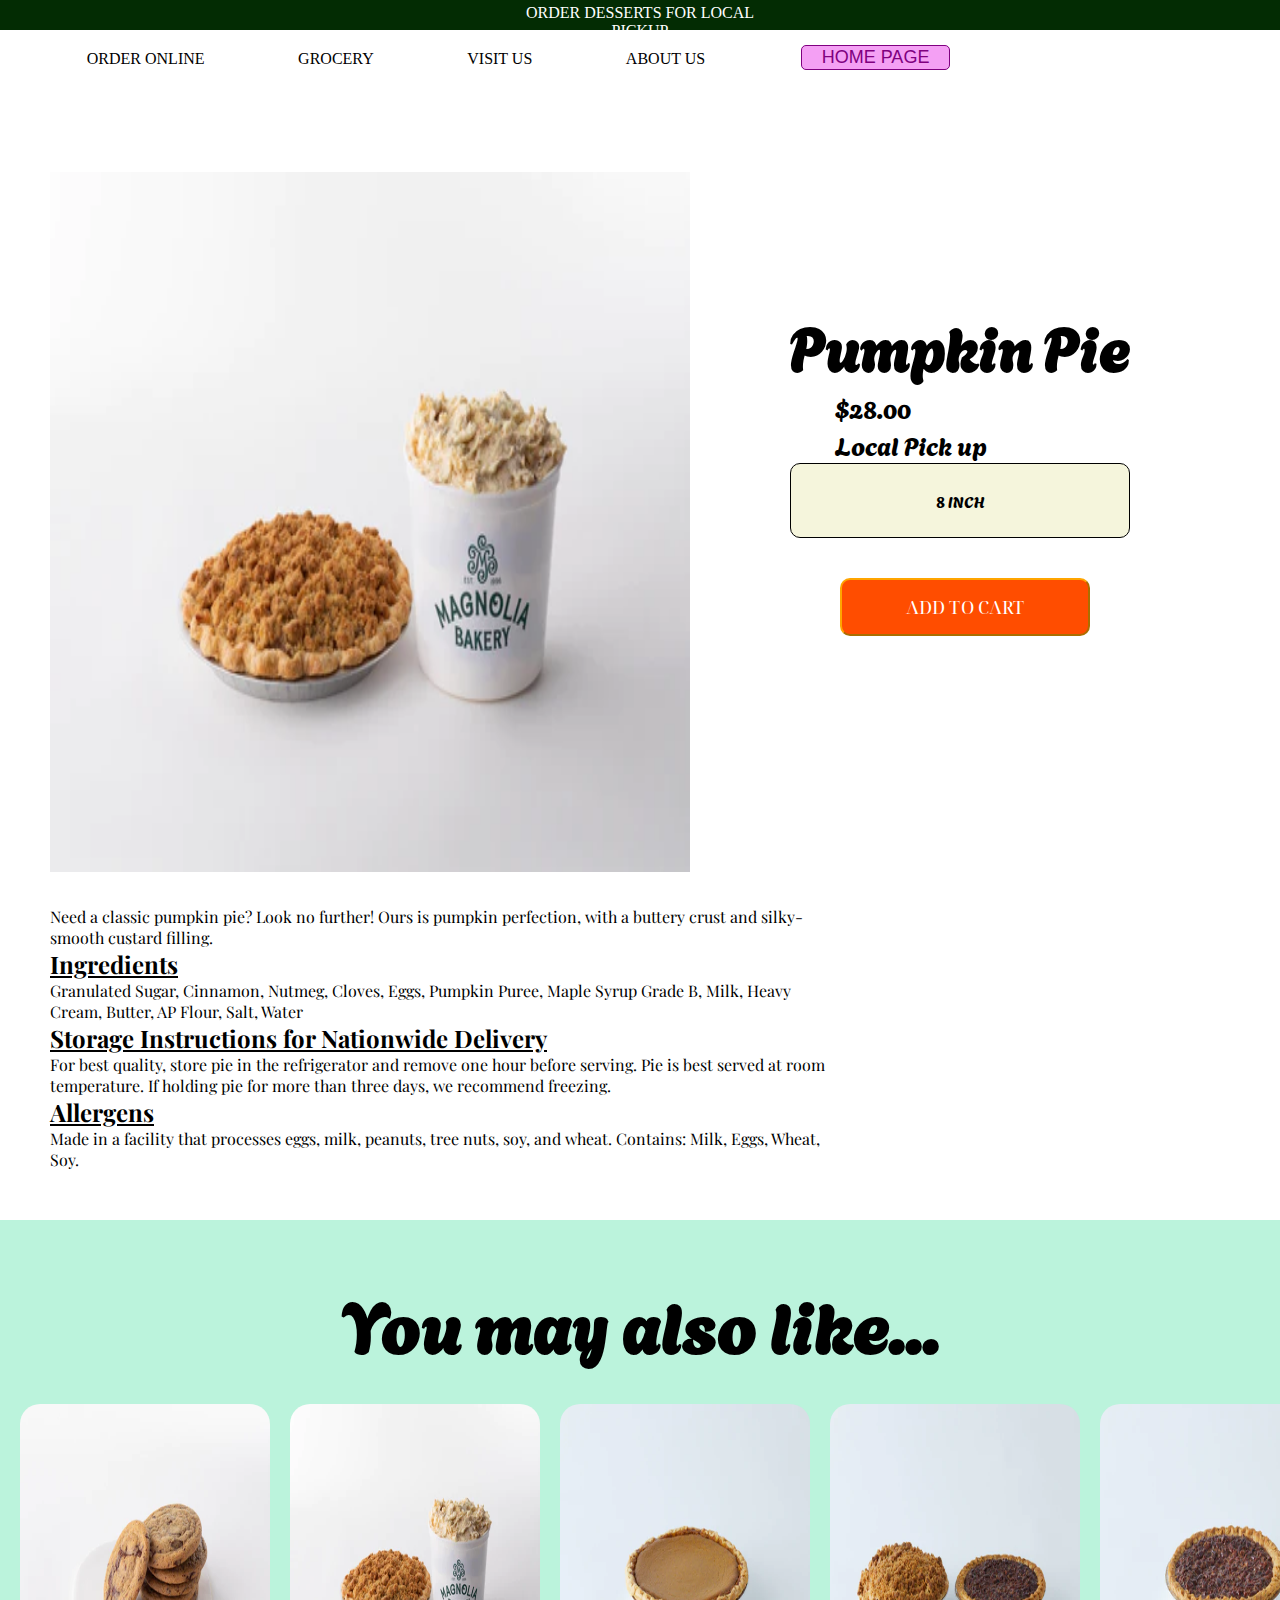
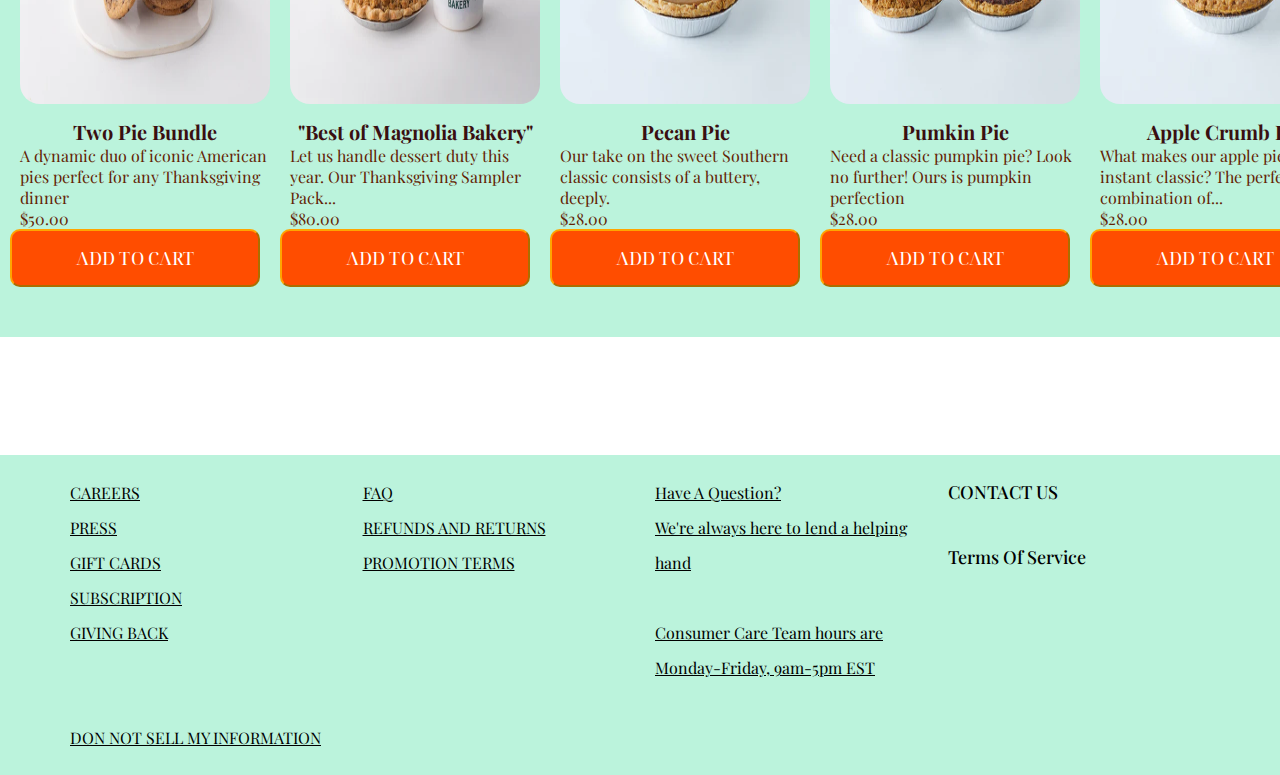
<file: product.html>
<!DOCTYPE html>
<html lang="en">
  <head>
    <meta charset="UTF-8" />
    <meta name="viewport" content="width=device-width, initial-scale=1.0" />
    <title>Document</title>
    <link
      href="https://fonts.googleapis.com/css2?family=Bricolage+Grotesque&family=Crimson+Text&family=Fira+Sans:ital@1&family=Noto+Serif+Display:wght@500&family=PT+Sans+Narrow&family=Qwitcher+Grypen:wght@700&family=Roboto:ital,wght@1,300&display=swap"
      rel="stylesheet"
    />
    <link href="https://fonts.googleapis.com/css2?family=Agbalumo&family=Bricolage+Grotesque&family=Crimson+Text&family=Fira+Sans:ital@1&family=Noto+Serif+Display:wght@700&family=PT+Sans+Narrow&family=Playfair+Display:ital,wght@0,400;0,600;1,600&family=Qwitcher+Grypen:wght@700&family=Roboto:ital,wght@1,300&display=swap" rel="stylesheet">
    <link href="https://fonts.googleapis.com/css2?family=Agbalumo&family=Bricolage+Grotesque&family=Crimson+Text&family=Fira+Sans:ital@1&family=Noto+Serif+Display:wght@700&family=PT+Sans+Narrow&family=Playfair+Display:ital,wght@0,400;0,600;1,600&family=Qwitcher+Grypen:wght@700&family=Roboto:ital,wght@1,300&display=swap" rel="stylesheet">

    <link
      rel="stylesheet"
      href="https://cdnjs.cloudflare.com/ajax/libs/font-awesome/6.4.2/css/all.min.css"
      integrity="sha512-z3gLpd7yknf1YoNbCzqRKc4qyor8gaKU1qmn+CShxbuBusANI9QpRohGBreCFkKxLhei6S9CQXFEbbKuqLg0DA=="
      crossorigin="anonymous"
      referrerpolicy="no-referrer"
    />

    <link
      href="https://cdn.jsdelivr.net/npm/bootstrap@5.3.2/dist/css/bootstrap.min.css"
      rel="stylesheet"
      integrity="sha384-T3c6CoIi6uLrA9TneNEoa7RxnatzjcDSCmG1MXxSR1GAsXEV/Dwwykc2MPK8M2HN"
      crossorigin="anonymous"
    />
    <link href="https://fonts.googleapis.com/css2?family=Agbalumo&family=Bricolage+Grotesque&family=Crimson+Text&family=Fira+Sans:ital@1&family=Noto+Serif+Display:wght@700&family=PT+Sans+Narrow&family=Qwitcher+Grypen:wght@700&family=Roboto:ital,wght@1,300&display=swap" rel="stylesheet">

    <script
      src="https://cdn.jsdelivr.net/npm/bootstrap@5.3.2/dist/js/bootstrap.bundle.min.js"
      integrity="sha384-C6RzsynM9kWDrMNeT87bh95OGNyZPhcTNXj1NW7RuBCsyN/o0jlpcV8Qyq46cDfL"
      crossorigin="anonymous"
    ></script>
    <link rel="stylesheet" href="./product.css">

  </head>
  <body>
 
<!-- phan navbar -->
    <div class="smallbar">
      <p>ORDER DESSERTS FOR LOCAL PICKUP</p>
    </div>
    <div id="navbar" class>
      <ul class="more">
        <li class="more">
          ORDER ONLINE <i class="fa-solid fa-chevron-down"></i>
        </li>

        <li class="more">GROCERY <i class="fa-solid fa-chevron-down"></i></li>

        <li class="more">VISIT US <i class="fa-solid fa-chevron-down"></i></li>
        <li class="more">ABOUT US <i class="fa-solid fa-chevron-down"></i></li>
      
        <a href="index2.html"><button class="lay" class="more" type="button" class="btn btn-primary btn-sm">
          HOME PAGE
        </button></a>
        <a href=""><i  class="fa-solid fa-magnifying-glass icons"></i></a>
        <a href="./login.html"
          ><i  class="fa-regular fa-circle-user icons"></i
        ></a>
        <a href=""><i  class="fa-solid fa-cart-shopping icons"></i></a>
      </ul>
    </div>
     <img src="image/2nd/SamplerPackPie1_500x.webp" alt="" />
    <!-- Phan ben trai  -->
    <div class="sell">
      <h1>Pumpkin Pie</h1>
      <p>$28.00</p>
      <p>Local Pick up</p>
      <div class="box">8 INCH</div>
  
      <button type="button" class="btn">ADD TO CART</button>
    </div>
    <!-- Phan ben duoi cai hinh -->

    <div class="ingredients">
      <p class="gom">
        Need a classic pumpkin pie? Look no further! Ours is pumpkin perfection,
        with a buttery crust and silky-smooth custard filling.
      </p>
      <h2 class="gom">Ingredients</h2>
      <p class="gom">
        Granulated Sugar, Cinnamon, Nutmeg, Cloves, Eggs, Pumpkin Puree, Maple
        Syrup Grade B, Milk, Heavy Cream, Butter, AP Flour, Salt, Water
      </p>
      <h2 class="gom">Storage Instructions for Nationwide Delivery</h2>
      <p class="gom">
        For best quality, store pie in the refrigerator and remove one hour
        before serving. Pie is best served at room temperature. If holding pie
        for more than three days, we recommend freezing.
      </p>
      <h2 class="gom">Allergens</h2>
      <p class="gom">
        Made in a facility that processes eggs, milk, peanuts, tree nuts, soy,
        and wheat. Contains: Milk, Eggs, Wheat, Soy.
      </p>
    </div>

    <!-- Phan You may also like  -->
    <div class="day">
      <h2 class="light">You may also like...</h2>

      <div class="container">
        <div class="small">
          <img
            class="pie"
            src="image/2nd/Choc_Chunk_Cookie_6PK_25829_500x.webp"
            alt=""
          />
          <h3>Two Pie Bundle</h3>
          <p>
            A dynamic duo of iconic American pies perfect for any Thanksgiving dinner
          </p>
          <p>$50.00</p>
          <button type="button" class="btn">ADD TO CART</button>
        </div>

        <div class="small">
          <img class="pie" src="image/2nd/SamplerPackPie1_500x.webp" alt="" />
          <h3>"Best of Magnolia Bakery"</h3>
          <p>
            Let us handle dessert duty this year. Our Thanksgiving Sampler
            Pack...
          </p>
          <p>$80.00</p>
          <button type="button" class="btn">ADD TO CART</button>
        </div>

        <div class="small">
          <img class="pie" src="image/2nd/PumpkinPie8_500x.webp" alt="" />
          <h3>Pecan Pie</h3>
          <p>
            Our take on the sweet Southern classic consists of a buttery,
            deeply.
          </p>
          <p>$28.00</p>
          <button type="button" class="btn">ADD TO CART</button>
        </div>

        <div class="small">
          <img
            class="pie"
            src="image/2nd/Apple_PecanPieBundle_500x.webp"
            alt=""
          />
          <h3>Pumkin Pie</h3>
          <p>
            Need a classic pumpkin pie? Look no further! Ours is pumpkin
            perfection
          </p>
          <p>$28.00</p>
          <button type="button" class="btn">ADD TO CART</button>
        </div>

        <div class="small">
          <img class="pie" src="image/2nd/PecanPie8_500x.webp" alt="" />
          <h3>Apple Crumb Pie</h3>
          <p>
            What makes our apple pie an instant classic? The perfect combination
            of...
          </p>
          <p>$28.00</p>
          <button type="button" class="btn">ADD TO CART</button>
        </div>
      </div>
    </div>
    <br>
    <!-- Phan FOoter -->
       <footer class="footer">
      <div class="design">
        <div class="row">
            <div class="footer-col">
                
                <!-- <ul> -->
                  <li><a href="https://www.magnoliabakery.com/pages/join-our-team">CAREERS</a></li>
                    <li><a href="media@magnoliabakery.com">PRESS</a></li>
                    <li><a href="https://www.magnoliabakery.com/products/magnolia-bakery-gift-card">GIFT CARDS</a></li>
                    <li><a href="https://www.magnoliabakery.com/pages/subscription">SUBSCRIPTION</a></li>
                    <li><a href="https://www.magnoliabakery.com/pages/donation-request">GIVING BACK</a></li>
                    <br>
                    <br>
                    <li><a href="https://privacyportal.onetrust.com/webform/ed1ead2d-fad6-4702-97d2-cdd7cd154276/774c96db-a49a-4eeb-9fe4-123f4b67b060">DON NOT SELL MY INFORMATION</a></li>

                <!-- </ul> -->
            </div>
            <div class="footer-col">
                
                <li><a href="https://www.magnoliabakery.com/pages/faq">FAQ</a></li>
                    <li><a href="https://www.magnoliabakery.com/pages/faq#refunds">REFUNDS AND RETURNS</a></li>
                    <li><a href="https://www.magnoliabakery.com/account/login?return_url=%2Faccount#promotion_terms">PROMOTION TERMS</a></li>
                
            </div>
            <div class="footer-col">
                
              <li><a href="">Have A Question?</a></li>
                
                    <li><a href="#">We're always here to lend a helping hand</a></li>
                    <br>
                    <li><a href="#">Consumer Care Team hours are Monday-Friday, 9am-5pm EST</a></li>
                
            </div>
            <div class="footer-col">
                <h4>CONTACT US</h4>
                <div>
                    <a href="https://www.facebook.com/MagnoliaBakery/"><i class="fa-brands fa-facebook"></i></a>
                    <a href="https://www.instagram.com/magnoliabakery"><i class="fa-brands fa-instagram"></i></a>
                    <a href="https://www.twitter.com/magnoliabakery"><i class="fa-brands fa-twitter"></i></a>
                    <a href="https://www.pinterest.com/magnoliabakery"><i class="fa-brands fa-pinterest"></i></a>
                </div>
                <h4>Terms of service</h4>
                <div>
                    <a href="#"><i class="fa-brands fa-cc-visa"></i></a>
                    <a href="#"><i class="fa-brands fa-cc-mastercard"></i></a>
                    <a href="#"><i class="fa-brands fa-cc-amex"></i></a>
                    <a href="#"><i class="fa-brands fa-cc-discover"></i></a>
                    <a href="#"><i class="fa-brands fa-cc-amazon-pay"></i></a>
                </div>
            </div>

        </div>
        
  </body>
</html>
</file>
<file: style.css>
* {
  margin: 0 auto;
  padding: 0 auto;
  box-sizing: border-box;
}
body {
  font-family: "Fairplay Display", serif;
}
.smallbar {
  display: flex;
  background-color: rgb(3, 44, 3);
  color: white;
  text-align: center;
  padding-top: 4px;
  height: 30px;
}
/* Chu Pudding Club */
.lay {
  background-color: rgb(244, 160, 244);
  border-color: rgb(244, 160, 244);
  border: 1px solid purple;
  margin: 2px;
  padding-left: 20px;
  padding-right: 20px;
  font-size: 18px;
  display: inline-block;
  color: purple;
  border-radius: 5px;
}
.lay:hover {
  background-color: rgb(73, 22, 73);
  color: rgb(244, 160, 244);
}

#navbar {
  display: flex;
  position: sticky;
  left: 0;
  right: 0;
  top: 0;
  z-index: 9999;
  background-color: white;
}
.more li {
  background-color: white;
}
.more {
  margin-top: 5px;
  color: black;
}
.more i {
  height: 15px;
  width: 15px;
  margin-top: 5px;
}
#navbar ul {
  list-style: none;
  display: flex;
  background-color: white;
  width: 100%;
}
.more button {
  margin-top: 5px;
}
#oreo {
  display: flex;
  border-radius: 50px;
  height: 100px;
  width: 100px;
  position: sticky;
  left: 1px;
  z-index: 99999;
  bottom: 10px;
}

/* phan ben trong carousel */
.purplechocolate {
  display: block;
  position: absolute;
  top: 8px;
  left: 16px;
  font-family: "Agbalumo", serif;
  width: 500px;
  height: 600px;
  margin-top: 200px;
  background-color: rgba(237, 235, 238, 0.803);
  text-align: center;
  margin-left: 50px;
  padding-top: 50px;
  padding-left: 35px;
  padding-right: 30px;
  font-size: 50px;
  border-radius: 20px;
}
.purplesocola {
  position: absolute;
  display: block;
  height: 400px;
  top: 50px;
  left: 20px;
  width: 400px;
  margin-top: 250px;
  text-align: center;
  margin-left: 100px;
  padding-top: 120px;
  font-size: 25px;
}
.yellowchocolate {
  display: block;
  position: absolute;
  top: 8px;
  left: 16px;

  width: 500px;
  height: 600px;
  margin-top: 200px;
  background-color: rgba(234, 223, 118, 0.803);
  text-align: center;
  margin-left: 50px;
  padding-top: 50px;
  padding-left: 35px;
  padding-right: 30px;
  font-size: 45px;
  border-radius: 20px;
}
.yellowsocola {
  position: absolute;
  display: block;
  height: 400px;
  top: 50px;
  left: 20px;
  width: 400px;
  margin-top: 250px;
  text-align: center;
  margin-left: 100px;
  padding-top: 120px;
  font-size: 25px;
}
.tea {
  display: block;
  position: absolute;
  top: 8px;
  left: 15px;
  background-color: beige;
  margin-top: 650px;
  margin-left: 160px;
  padding-top: 20px;
  padding-left: 85px;
  padding-right: 85px;
  padding-bottom: 20px;
  border-radius: 20px;
  background-color: rgb(89, 16, 89);
  color: white;
  font-size: 19px;
}

/* ket thuc phan ben trong carousel */
.pan {
  display: block;
  font-family: "Agbalumo", serif;
  text-align: center;
  padding-top: 50px;
  font-size: 50px;
}

.more {
  color: black;
  background-color: beige;

  padding-top: 3px;
}

.icons {
  padding-top: 8px;
}

.apple {
  display: block;

  font-family: "Agbalumo", serif;
  font-size: 50px;
}
.banana {
  display: block;
  width: 500px;
  padding-top: 30px;
  font-size: 20px;
}
.coffee {
  border-radius: 20px;
  padding-top: 20px;
  padding-left: 60px;
  padding-bottom: 20px;
  padding-right: 60px;
  background-color: rgb(74, 29, 29);
  color: pink;
  margin-top: 50px;
  font-size: 20px;
}
.all {
  display: flex;
  padding-bottom: 50px;
}
.chilli {
  text-align: center;
  margin-top: 50px;
  font-family: "Agbalumo", serif;
  font-size: 50px;
}

.chillies {
  display: block;
  font-size: 20px;
  font-family: "Fairplay Display", serif;
  width: 800px;
  text-align: center;
}

/* phan view more ben duoi our products */

h2 {
  display: flex;

  padding-top: 8px;
  font-size: 20px;

  text-decoration: none;
  height: 40px;
  text-underline-offset: 4px;
}

h2 a {
  color: black;
  text-decoration: none;
  text-decoration: underline;
}

h2 a:hover {
  color: rgb(134, 204, 134);
}

/* 6 cai hinh banh */

.containerr {
  display: flex;
  height: 400px;
  width: auto;
  margin-top: 50px;
}
.pics {
  width: 800px;
  margin-left: none;
  padding-left: 100px;

  width: 500px;
}
.pic img {
  transform: scale(1);
  transition: transform 0.2s;
}
.pic:hover {
  transform: scale(1.01);
}

.brace {
  background-color: rgb(187, 243, 220);
}
.brace h2 {
  padding-bottom: 50px;
}
/* chep tren w3school */
* {
  box-sizing: border-box;
}

/* Slideshow container */
.slideshow-container {
  max-width: 1000px;
  position: relative;
  margin: auto;
}

/* Hide the images by default */
.mySlides {
  display: none;
}

/* Next & previous buttons */
.prev,
.next {
  cursor: pointer;
  position: absolute;
  top: 50%;
  width: auto;
  margin-top: -22px;
  padding: 16px;
  color: white;
  font-weight: bold;
  font-size: 18px;
  transition: 0.6s ease;
  border-radius: 0 3px 3px 0;
  user-select: none;
}

/* Position the "next button" to the right */
.next {
  right: 0;
  border-radius: 3px 0 0 3px;
}

/* On hover, add a black background color with a little bit see-through */
.prev:hover,
.next:hover {
  background-color: rgba(0, 0, 0, 0.8);
}

/* Caption text */
.text {
  color: #f2f2f2;
  font-size: 15px;
  padding: 8px 12px;
  position: absolute;
  bottom: 8px;
  width: 100%;
  text-align: center;
}

/* Number text (1/3 etc) */
.numbertext {
  color: #f2f2f2;
  font-size: 12px;
  padding: 8px 12px;
  position: absolute;
  top: 0;
}

/* The dots/bullets/indicators */
.dot {
  cursor: pointer;
  height: 15px;
  width: 15px;
  margin: 0 2px;
  background-color: #bbb;
  border-radius: 50%;
  display: inline-block;
  transition: background-color 0.6s ease;
}

.active .dot:hover {
  background-color: #717171;
}

/* Fading animation */
.fade {
  animation-name: fade;
  animation-duration: 1.5s;
}

@keyframes fade {
  from {
    opacity: 0.4;
  }
  to {
    opacity: 1;
  }
}
/* het */
.treats {
  text-align: center;
}

.pickup {
  margin-top: 150px;
}

.butter {
  background-color: pink;
  position: relative;
  text-align: center;
  height: 500px;
}

.sea {
  position: absolute;
  top: 80px;
  left: 55px;
}

.pinkcake {
  display: flex;
  margin-left: 50%;
  background-color: beige;
}
.apple {
  display: inline-block;
}

.d-flex {
  width: 600px;
  height: 50px;
  margin-bottom: 150px;
}

.last {
  display: block;
  background-color: rgb(187, 243, 220);
}
.car {
  text-align: center;
  position: relative;
  text-align: center;
}

.pen {
  padding-top: 00px;
  width: 100%;
  height: 500px;
}

.pie {
  margin: 40px;
  font-family: "Agbalumo", serif;
  font-size: 60px;
  display: block;
  color: black;
  text-align: center;
  position: absolute;
  top: 15%;
  left: 49%;
  transform: translate(-50%, -50%);
}

.pies {
  margin: 50px;

  font-size: 18px;
  display: block;
  color: black;
  text-align: center;
  position: absolute;
  top: 32%;
  left: 48%;
  transform: translate(-50%, -50%);
}
.piee {
  padding-top: 30px;
}

.footer {
  background-color: rgb(187, 243, 220);
  line-height: 35px;
  font-family: "Playfair Display", serif;
  margin-top: 100px;
}
.design {
  max-width: 1170px;

  margin: auto;
}
.row {
  display: flex;
  flex-wrap: wrap;
}
ul {
  list-style: none;
}
.footer-col {
  width: 25%;
  padding: 0 15px;
  margin-top: 20px;
  margin-bottom: 20px;
}
.footer-col h4 {
  font-size: 18px;
  text-transform: capitalize;
  margin-bottom: 30px;
  font-weight: 500;
  position: relative;
}
.footer-col li {
  list-style: none;
}

.footer-col a {
  color: black !important;
}

.footer-col i {
  width: 50px;
  height: 50px;
  font-size: 30px;
}
</file>
<file: style2.css>
* {
  margin: 0 auto;
  padding: 0 auto;
  box-sizing: border-box;
}
.body {
  font-family: "Playfair Display", serif;
}
.smallbar {
  display: flex;
  background-color: rgb(3, 44, 3);
  color: white;
  text-align: center;
  padding-top: 4px;
  height: 30px;
}
.more {
  color: black;
}
.more button {
  margin-top: 15px;
}
.more i {
  height: 20px;
  width: 20px;
  margin-top: 20px;
}
#navbar ul {
  list-style: none;
  display: flex;

  width: 100%;
}
#navbar {
  display: flex;
  position: sticky;
  left: 0;
  right: 0;
  top: 0;
  z-index: 9999;
  background-color: white;
}
.lay {
  background-color: rgb(244, 160, 244);
  border-color: rgb(244, 160, 244);
  border: 1px solid purple;
  margin: 2px;
  padding-left: 20px;
  padding-right: 20px;
  font-size: 18px;
  display: inline-block;
  color: purple;
  border-radius: 5px;
  margin-top: 5px;
}
.lay:hover {
  background-color: rgb(73, 22, 73);
  color: rgb(244, 160, 244);
}

.day {
  background-color: rgb(245, 203, 175);
}

.begin {
  width: 1440px;
}
/* Phan body */
.container {
  display: flex;
  width: auto;
  padding-left: 10px !important;
  padding-right: 10px;
  background-color: rgb(245, 203, 175);
  padding-top: 20px;
  color: rgb(99, 35, 5);
  font-family: "Playfair Display", serif;
}
.pie {
  width: 250px;
  height: 300px;
  margin: 10px;
  border-radius: 20px;
}
h3 {
  text-align: center;
  font-size: 20px;
  font-family: "Playfair Display", serif;
  color: rgb(42, 13, 14) !important;
}
.light {
  text-align: center;
  background-color: rgb(245, 203, 175);
  font-size: 70px;
  font-family: "Agbalumo", serif;
  padding-top: 50px;
}
.pie img {
  transform: scale(1);
  transition: transform 0.2s;
}
.pie:hover {
  transform: scale(1.01);
}

.cuc {
  text-align: center;
  background-color: rgb(245, 203, 175);
  /* padding-top: 30px; */
  font-size: 20px;
  padding-bottom: 20px;
  font-family: "Playfair Display", serif;
  width: auto;
}

.btn {
  background-color: rgb(255, 77, 0);
  border-color: orange;
  width: 250px;
  border-radius: 10px;
  padding-top: 15px;
  padding-bottom: 15px;
  font-size: 18px;
  font-family: "Playfair Display", serif;
  color: white;
  margin-bottom: 50px;
}
.btn:hover {
  background-color: white;
  color: orange;
  border-color: white;
}
p {
  width: 250px;
  font-size: 16px;
}
/* Footer */
.footer {
  background-color: rgb(187, 243, 220) !important;

  font-family: "Playfair Display", serif;
  line-height: 35px;
}
.design {
  max-width: 1170px;
  /* background-color: aquamarine; */
  margin: auto;
}
.row {
  display: flex;
  flex-wrap: wrap;
}
ul {
  list-style: none;
}
.footer-col {
  width: 25%;
  padding: 0 15px;
  margin-top: 30px;
  margin-bottom: 20px;
}
.footer-col h4 {
  font-size: 18px;
  text-transform: capitalize;
  margin-bottom: 10px;
  font-weight: 500;
  position: relative;
}
.footer-col li {
  list-style: none;
}

.footer-col a {
  color: black !important;
}

.footer-col i {
  width: 50px;
  height: 50px;
  font-size: 30px;
}
/* Ket thuc footer */
</file>
<file: login.css>
* {
  margin: auto;
  padding: auto;
  box-sizing: border-box;
}
.body {
  font-family: "Noto Serif Display", serif;
}
/* Thanh Navbar */
.smallbar {
  display: flex;
  background-color: rgb(3, 44, 3);
  color: white;
  text-align: center;
  padding-top: 4px;
  height: 30px;
}
#navbar ul {
  list-style: none;
  display: flex;

  width: 100%;
}
#navbar {
  display: flex;
  position: sticky;
  left: 0;
  right: 0;
  top: 0;
  z-index: 9999;
  background-color: white !important;
}
.lay {
  background-color: rgb(244, 160, 244);
  border-color: rgb(244, 160, 244);
  border: 1px solid purple;
  margin: 2px;
  padding-left: 20px;
  padding-right: 20px;
  font-size: 18px;
  display: inline-block;
  color: purple;
  border-radius: 5px;
}
.lay:hover {
  background-color: rgb(73, 22, 73);
  color: rgb(244, 160, 244);
}
.more {
  margin-top: 10px;
  color: black;
}
.more i {
  height: 20px;
  width: 20px;
  margin-top: 5px;
}
.more button {
  margin-top: 5px;
}
/* Het thanh navbar */
.picture img {
  padding-left: 50%;
  background-color: white;
  padding-top: 150px;
  padding-bottom: 100px;
  height: 450px;
  width: auto;
  padding-right: 30px;
}
.container {
  position: absolute;
  top: 140px;
  left: 100px;

  background-color: white !important;

  padding: 20px 30px;
  padding-bottom: 30px;
  width: 500px !important;
}
#ly {
  box-shadow: 5px 5px 5px 5px grey;
}
h2 {
  text-align: center;
  margin-bottom: 10px;
  font-family: "Agbalumo", serif;
}
.field {
  margin-top: 10px;
}

input {
  width: 100%;
  padding: 8px 10px;
  margin-bottom: 3px;
  margin-top: 2px;
  border: none;

  outline: none;
}
.logo {
  height: 100px;
  width: 100px;
  border-radius: 50px;
}
#username {
  padding-bottom: 20px;
  border-bottom: 1px solid black;
}
#password {
  padding-bottom: 20px;
  border-bottom: 1px solid black;
}
#username-error {
  color: red;
}
#password-error {
  color: red;
}
#login-btn {
  margin-top: 20px;
  margin-bottom: 20px;
  padding-top: 10px;
  padding-bottom: 10px;
  padding-left: 50px;
  padding-right: 50px;
  border-radius: 10px;
  border: 2px solid black;
  background-color: white !important;
}
#login-btn:hover {
  color: rgb(187, 243, 220);
  border: 2px solid rgb(187, 243, 220);
}

.picture p:hover {
  cursor: pointer;
  text-decoration: underline;
}

/* Phan Footer */

.footer {
  background-color: rgb(187, 243, 220);
  line-height: 35px;
  font-family: "Playfair Display", serif;
  margin-top: 100px;
}
.design {
  max-width: 1170px;

  margin: auto;
}
.row {
  display: flex;
  flex-wrap: wrap;
}
ul {
  list-style: none;
}
.footer-col {
  width: 25%;
  padding: 0 15px;
  margin-top: 20px;
  margin-bottom: 20px;
}
.footer-col h4 {
  font-size: 18px;
  text-transform: capitalize;
  margin-bottom: 30px;
  font-weight: 500;
  position: relative;
}
.footer-col li {
  list-style: none;
}

.footer-col a {
  color: black !important;
}

.footer-col i {
  width: 50px;
  height: 50px;
  font-size: 30px;
}
</file>
<file: product.css>
* {
  margin: auto;
  padding: auto;
  box-sizing: border-box;
}
.body {
  font-family: "Noto Serif Display", serif;
}

/* Thanh Navbar */
.smallbar {
  display: flex;
  background-color: rgb(3, 44, 3);
  color: white;
  text-align: center;
  padding-top: 4px;
  height: 30px;
}
.more {
  margin-top: 10px;
  color: black;
}
.more i {
  height: 20px;
  width: 20px;
  margin-top: 5px;
}
#navbar ul {
  list-style: none;
  display: flex;

  width: 100%;
}
#navbar {
  display: flex;
  position: sticky;
  left: 0;
  right: 0;
  top: 0;
  z-index: 9999;
  background-color: white;
}
.lay {
  background-color: rgb(244, 160, 244);
  border-color: rgb(244, 160, 244);
  border: 1px solid purple;
  margin: 2px;
  padding-left: 20px;
  padding-right: 20px;
  font-size: 18px;
  display: inline-block;
  color: purple;
  border-radius: 5px;
  margin-top: 5px;
}
.lay:hover {
  background-color: rgb(73, 22, 73);
  color: rgb(244, 160, 244);
}

.pie img {
  transform: scale(1);
  transition: transform 0.2s;
}
.pie:hover {
  transform: scale(1.01);
}
img {
  margin-left: 50px;
  margin-top: 100px;
  width: 50%;
  height: 700px;
}
.ingredients {
  display: block;
  width: 750px;
  margin-left: 50px;
  padding-top: 30px;
  padding-bottom: 50px;
  font-family: "Playfair Display", serif;
}
.ingredients h2 {
  text-decoration: underline;
}

/* Phan You may also like */
.container {
  display: flex;
  width: auto;
  padding-left: 10px !important;
  padding-right: 10px;
  background-color: rgb(187, 243, 220);
  padding-top: 20px;
  color: rgb(99, 35, 5);
  font-family: "Playfair Display", serif;
}
.pie {
  width: 250px;
  height: 300px;
  margin: 10px;
  border-radius: 20px;
}
h3 {
  text-align: center;
  font-size: 20px;
  font-family: "Playfair Display", serif;
  color: rgb(58, 15, 17);
}
.light {
  text-align: center;
  background-color: rgb(187, 243, 220);
  font-size: 70px;
  font-family: "Agbalumo", serif;
  padding-top: 50px;
}
.cuc {
  text-align: center;
  background-color: rgb(187, 243, 220);
  /* padding-top: 30px; */
  font-size: 20px;
  padding-bottom: 20px;
  font-family: "Playfair Display", serif;
  width: auto;
}

.btn {
  background-color: rgb(255, 77, 0);
  border-color: orange;
  width: 250px;
  border-radius: 10px;
  padding-top: 15px;
  padding-bottom: 15px;
  font-size: 18px;
  font-family: "Noto Serif Display", serif;
  color: white;
  margin-bottom: 50px;
}
.btn:hover {
  background-color: white;
  color: orange;
  border-color: white;
}
p {
  width: 250px;
  font-size: 16px;
}
.gom {
  width: 780px;
}
.day {
  background-color: rgb(187, 243, 220);
}
.sell {
  position: absolute;
  top: 100px;
  right: 150px;
  font-family: "Agbalumo", serif;
}
.sell h1 {
  font-size: 60px;
  margin-top: 200px;
}
.sell p {
  font-size: 25px;
}
.sell button {
  margin-left: 50px;
}

.box {
  box-sizing: border-box;
  background-color: beige;
  text-align: center;
  border-color: black;
  padding-top: 25px;
  padding-bottom: 25px;
  margin-bottom: 40px;
  border: 1px solid;
  border-radius: 10px;
}
.w3-button {
  border-radius: 80%;
  border: 1px solid;
}
.logo {
  height: 150px;
  width: 150px;
  border-radius: 100px;
}
/* Phan Footer */
.footer {
  background-color: rgb(187, 243, 220);
  font-family: "Playfair Display", serif;
  line-height: 35px;
  margin-top: 100px;
}
.design {
  max-width: 1170px;

  margin: auto;
}
.row {
  display: flex;
  flex-wrap: wrap;
}
ul {
  list-style: none;
}
.footer-col {
  width: 25%;
  padding: 0 15px;
  margin-top: 20px;
  margin-bottom: 20px;
}
.footer-col h4 {
  font-size: 18px;
  text-transform: capitalize;
  margin-bottom: 30px;
  font-weight: 500;
  position: relative;
}
.footer-col li {
  list-style: none;
}

.footer-col a {
  color: black !important;
}

.footer-col i {
  width: 50px;
  height: 50px;
  font-size: 30px;
}
</file>
